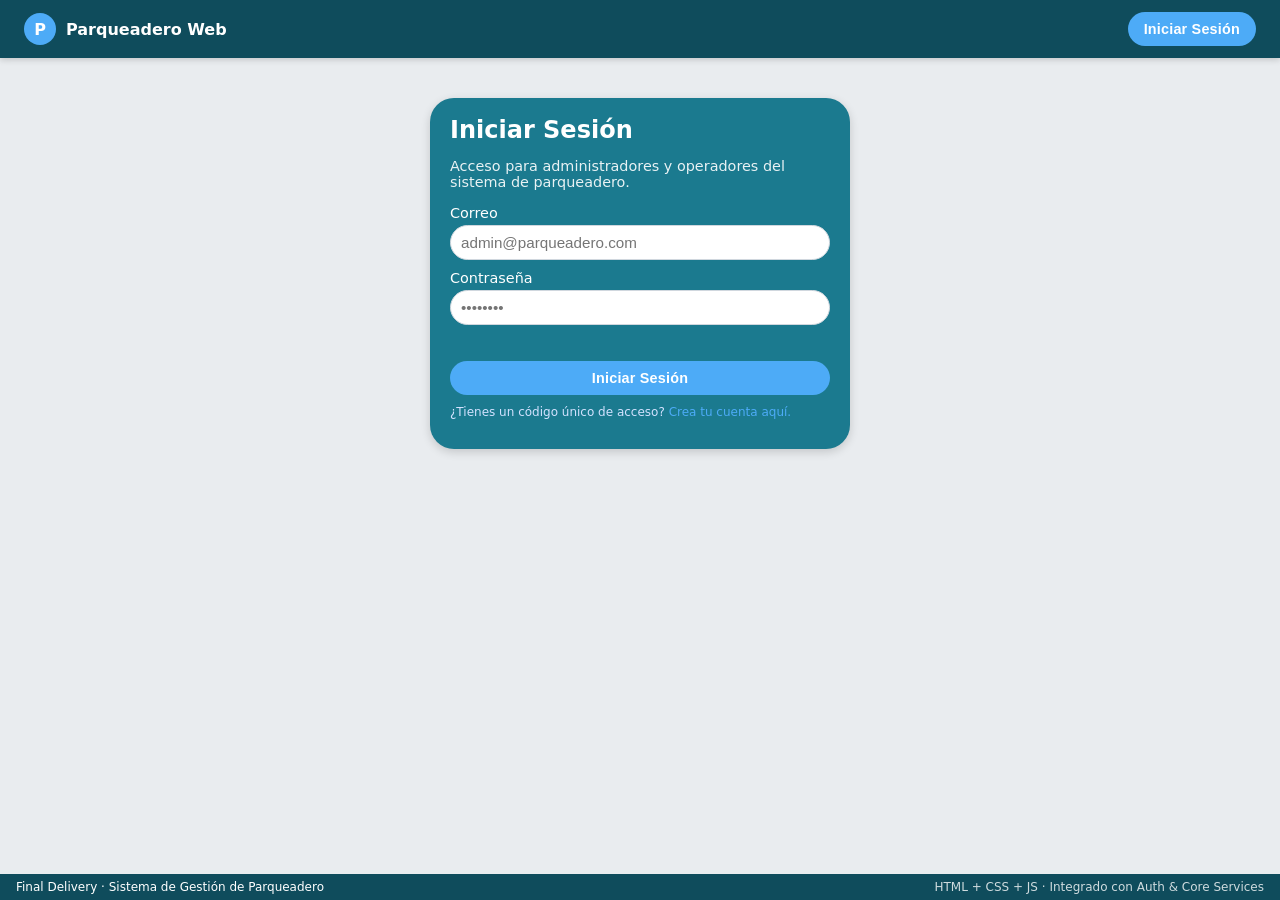
<file: Workshop-3/web/index.html>
<!DOCTYPE html>
<html lang="es">
<head>
  <meta charset="UTF-8" />
  <title>Parqueadero Web - Administración</title>
  <meta name="viewport" content="width=device-width, initial-scale=1.0" />

  <!-- Icono de la pestaña: mismo estilo que el logo de la navbar -->
  <link rel="icon" type="image/svg+xml" href="images/favicon.svg" />

  <!-- Estilos principales -->
  <link rel="stylesheet" href="css/style.css" />
</head>
<body>
  <!-- NAVBAR SUPERIOR -->
  <header class="navbar">
    <div class="navbar-left">
      <!-- Logo circular con P -->
      <div class="logo-circle">P</div>
      <div class="logo-text">Parqueadero Web</div>

      <!-- Navegación principal (se muestra solo si hay sesión) -->
      <nav id="main-nav" class="nav-links hidden">
        <a href="#" data-view="dashboard" class="nav-link active">Panel</a>
        <a href="#" data-view="vehicles" class="nav-link">Vehículos</a>
      </nav>
    </div>

    <div class="navbar-right">
      <!-- Botón para ir al login (visible sin sesión) -->
      <button id="login-nav-btn" class="btn btn-accent">Iniciar Sesión</button>
      <!-- Botón cerrar sesión (visible con sesión) -->
      <button id="logout-btn" class="btn btn-danger hidden">Cerrar Sesión</button>
    </div>
  </header>

  <!-- CONTENEDOR PRINCIPAL -->
  <main class="page-container">
    <!-- SECCIÓN LOGIN -->
    <section id="login-section" class="card login-card">
      <h1>Iniciar Sesión</h1>
      <p class="subtitle">
        Acceso para administradores y operadores del sistema de parqueadero.
      </p>

      <form id="login-form" class="form">
        <label>
          Correo
          <input
            type="email"
            id="login-email"
            class="input"
            placeholder="admin@parqueadero.com"
            required
          />
        </label>

        <label>
          Contraseña
          <input
            type="password"
            id="login-password"
            class="input"
            placeholder="••••••••"
            required
          />
        </label>

        <!-- Mensaje de error de login -->
        <div id="login-error" class="form-error"></div>

        <button type="submit" class="btn btn-primary full">
          Iniciar Sesión
        </button>
      </form>

      <!-- Link para ir al registro con código -->
      <p class="helper-text">
        ¿Tienes un código único de acceso?
        <a href="#" id="go-register" class="link-inline">Crea tu cuenta aquí.</a>
      </p>
    </section>

    <!-- SECCIÓN REGISTRO CON CÓDIGO ÚNICO -->
    <section id="register-section" class="card login-card hidden">
      <h1>Crear Cuenta</h1>
      <p class="subtitle">
        Registra una nueva cuenta con un nombre de usuario único.
      </p>

      <form id="register-form" class="form">
        <label>
          Nombre de usuario
          <input
            type="text"
            id="register-username"
            class="input"
            placeholder="Ej: operador01"
            required
          />
        </label>

        <label>
          Email
          <input
            type="email"
            id="register-email"
            class="input"
            placeholder="user@parking.com"
            required
          />
        </label>

        <label>
          Password
          <input
            type="password"
            id="register-password"
            class="input"
            placeholder="••••••••"
            required
          />
        </label>

        <!-- Mensajes de error / éxito -->
        <div id="register-error" class="form-error"></div>
        <div id="register-success" class="form-info"></div>

        <button type="submit" class="btn btn-primary full">
          Crear Cuenta
        </button>
      </form>

      <p class="helper-text">
        ¿Ya tienes una cuenta?
        <a href="#" id="go-login" class="link-inline">Inicia sesión aquí.</a>
      </p>
    </section>

    <!-- SECCIÓN DE APLICACIÓN (SOLO CON SESIÓN) -->
    <section id="app-section" class="hidden">
      <!-- VISTA: DASHBOARD -->
      <section id="dashboard-view" class="view">
        <h1 class="page-title">Panel de Administración</h1>

        <!-- KPIs principales -->
        <div class="kpi-grid">
          <div class="card kpi">
            <div class="kpi-value" id="kpi-occupied">-</div>
            <div class="kpi-label">Espacios Ocupados</div>
          </div>
          <div class="card kpi">
            <div class="kpi-value" id="kpi-free">-</div>
            <div class="kpi-label">Espacios Libres</div>
          </div>
          <div class="card kpi">
            <div class="kpi-value" id="kpi-rate">-</div>
            <div class="kpi-label">Tarifa Actual</div>
          </div>
          <div class="card kpi">
            <div class="kpi-value" id="kpi-active">-</div>
            <div class="kpi-label">Vehículos Activos</div>
          </div>
        </div>

        <!-- Ocupación + actividad reciente -->
        <div class="grid-2">
          <div class="card">
            <h2>Ocupación Promedio (24h)</h2>
            <p class="muted">
              Basado en las estadísticas obtenidas desde el core-service.
            </p>
            <div class="bar-wrapper">
              <div id="occupancy-bar" class="bar-fill" style="width: 0%"></div>
            </div>
            <div id="occupancy-label" class="bar-label">-</div>
          </div>

          <div class="card">
            <h2>Actividad Reciente</h2>
            <ul id="recent-activity" class="activity-list">
              <li class="muted">Sin datos aún.</li>
            </ul>
          </div>
        </div>
      </section>

      <!-- VISTA: GESTIÓN DE VEHÍCULOS -->
      <section id="vehicles-view" class="view hidden">
        <h1 class="page-title">Gestión de Vehículos</h1>

        <div class="grid-2-1">
          <!-- Formulario entrada/salida -->
          <div class="card">
            <h2>Registro de Entrada/Salida</h2>
            <form id="vehicle-form" class="form">
              <!-- Selector de modo -->
              <div class="toggle-group">
                <label>
                  <input type="radio" name="mode" value="entry" checked />
                  Entrada
                </label>
                <label>
                  <input type="radio" name="mode" value="exit" />
                  Salida
                </label>
              </div>

              <label>
                Placa del Vehículo
                <input
                  type="text"
                  id="vehicle-plate"
                  class="input"
                  placeholder="ABC-123"
                  maxlength="7"
                  pattern="[A-Z]{3}-[0-9]{3}"
                  required
                />
              </label>

              <!-- Mensaje de estado -->
              <div id="vehicle-message" class="form-info"></div>

              <button type="submit" class="btn btn-primary full">
                Registrar
              </button>
            </form>
          </div>

          <!-- Actividad reciente (vehículos) -->
          <div class="card">
            <h2>Actividad Reciente</h2>
            <ul id="recent-activity-vehicles" class="activity-list">
              <li class="muted">Sin datos aún.</li>
            </ul>
          </div>
        </div>

        <!-- Tabla de slots -->
        <div class="card mt-20">
          <h2>Estado del Estacionamiento</h2>
          <div class="slots-header">
            <span>Espacio</span>
            <span>Estado</span>
            <span>Placa</span>
          </div>
          <div id="slots-table" class="slots-body">
            <div class="muted">Sin datos aún.</div>
          </div>
        </div>
      </section>
    </section>
  </main>

 <!-- ✅ MODAL RECIBO SALIDA -->
<div id="receipt-modal" class="modal hidden" role="dialog" aria-modal="true" aria-labelledby="receipt-title">
  <div class="modal-backdrop"></div>
  <div class="modal-card">
    <div class="modal-brand">
      <div class="logo-circle modal-logo">P</div>
      <div>
        <div class="modal-brand-title">Parqueadero Web</div>
        <div class="modal-brand-sub">Recibo de salida</div>
      </div>
    </div>

    <h2 id="receipt-title" class="modal-title">Detalles de la salida</h2>

    <div class="modal-rows">
      <div class="modal-row">
        <span class="modal-label">Placa</span>
        <span id="r-plate" class="modal-value">-</span>
      </div>
      <div class="modal-row">
        <span class="modal-label">Espacio</span>
        <span id="r-slot" class="modal-value">-</span>
      </div>
      <div class="modal-row">
        <span class="modal-label">Hora de entrada</span>
        <span id="r-checkin" class="modal-value">-</span>
      </div>
      <div class="modal-row">
        <span class="modal-label">Hora de salida</span>
        <span id="r-checkout" class="modal-value">-</span>
      </div>
      <div class="modal-row">
        <span class="modal-label">Minutos</span>
        <span id="r-minutes" class="modal-value">-</span>
      </div>
      <div class="modal-row total">
        <span class="modal-label">Total cobrado</span>
        <span id="r-amount" class="modal-value">-</span>
      </div>
    </div>

    <button id="receipt-close-btn" class="btn btn-accent full">Cerrar</button>
  </div>
</div>

  <!-- FOOTER -->
  <footer class="footer">
    <div>Final Delivery · Sistema de Gestión de Parqueadero</div>
    <div class="footer-right">
      HTML + CSS + JS · Integrado con Auth & Core Services
    </div>
  </footer>

  <!-- Scripts principales -->
  <script src="js/api.js"></script>
  <script src="js/app.js"></script>
</body>
</html>
</file>
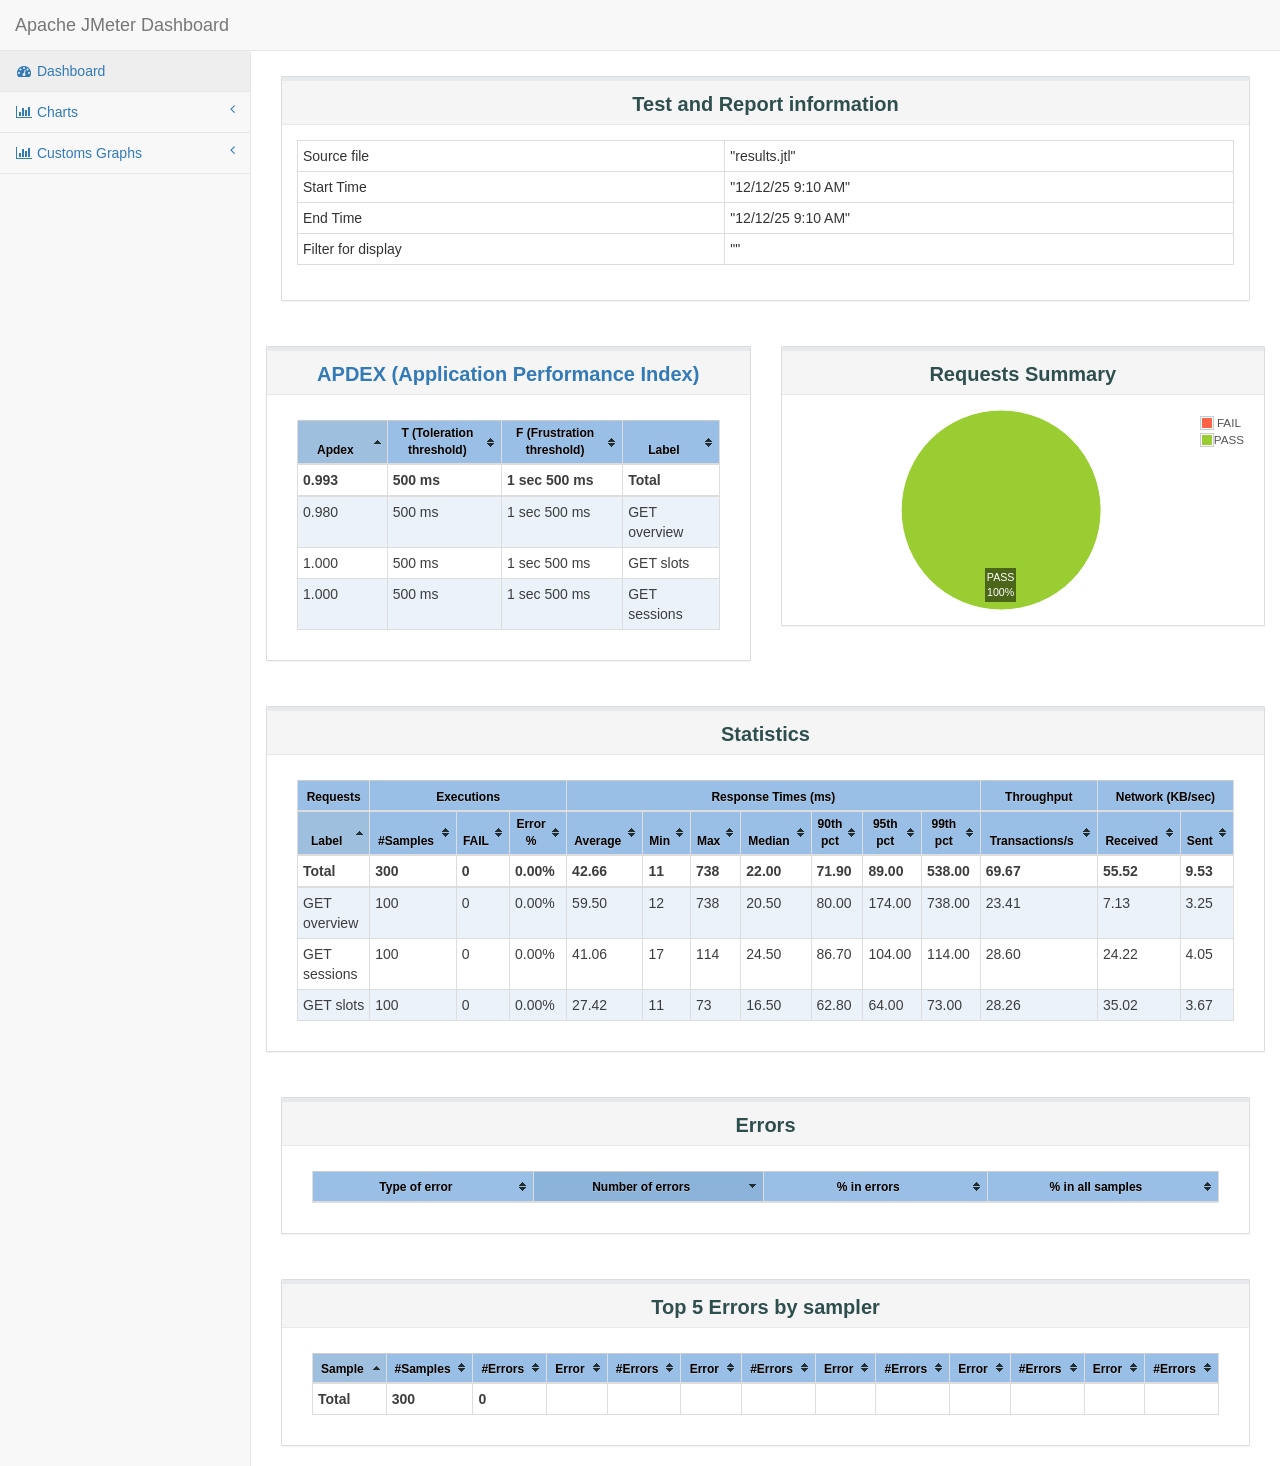
<file: Workshop-4/jmeter/results/report/index.html>
<!DOCTYPE html>
<html lang="en">

<head>

    <meta charset="utf-8">
    <meta http-equiv="X-UA-Compatible" content="IE=edge">
    <meta name="viewport" content="width=device-width, initial-scale=1">
    <meta name="description" content="">
    <meta name="author" content="">

    <title>Apache JMeter Dashboard</title>

     <!-- Bootstrap Core CSS -->
    <link href="sbadmin2-1.0.7/bower_components/bootstrap/dist/css/bootstrap.min.css" rel="stylesheet">

    <!-- MetisMenu CSS -->
    <link href="sbadmin2-1.0.7/bower_components/metisMenu/dist/metisMenu.min.css" rel="stylesheet">

    <!-- Custom CSS -->
    <link href="sbadmin2-1.0.7/dist/css/sb-admin-2.css" rel="stylesheet">

    <!-- Dashboard css -->
    <link href="content/css/dashboard.css" rel="stylesheet">

    <!-- Table sorter -->
    <link href="content/css/theme.blue.css" rel="stylesheet">

    <!-- icon -->
    <link rel="icon" type="image/png" href="content/pages/icon-apache.png" />

    <!-- Custom Fonts -->
    <link href="sbadmin2-1.0.7/bower_components/font-awesome/css/font-awesome.min.css" rel="stylesheet" type="text/css">
</head>

<body>
    <div id="wrapper">
        <nav class="navbar navbar-default navbar-static-top" role="navigation" style="margin-bottom: 0">
            <div class="navbar-header">
                <button type="button" class="navbar-toggle" data-toggle="collapse" data-target=".navbar-collapse">
                    <span class="sr-only">Toggle navigation</span>
                    <span class="icon-bar"></span>
                    <span class="icon-bar"></span>
                    <span class="icon-bar"></span>
                </button>
                <a class="navbar-brand" href="index.html">Apache JMeter Dashboard</a>
            </div>
            <div class="navbar-default sidebar" role="navigation">
                <div class="sidebar-nav navbar-collapse">
                    <ul class="nav" id="side-menu">
                        <li>
                            <a href="index.html"><i class="fa fa-dashboard fa-fw"></i> Dashboard</a>
                        </li>
                        <li>
                            <a href="#"><i class="fa fa-bar-chart-o fa-fw"></i> Charts<span class="fa arrow"></span></a>
                            <ul class="nav nav-second-level">
                                <li>
                                    <a href="content/pages/OverTime.html">Over Time</a>
                                </li>
                                <li>
                                    <a href="content/pages/Throughput.html">Throughput</a>
                                </li>
                                <li>
                                    <a href="content/pages/ResponseTimes.html">Response Times</a>
                                </li>
                            </ul>
                            <!-- /.nav-second-level -->
                        </li>
                        
                        <li>
                            <a href="#"><i class="fa fa-bar-chart-o fa-fw"></i> Customs Graphs<span class="fa arrow"></span></a>
                            <ul class="nav nav-second-level">
                                <li>
                                    <a href="content/pages/CustomsGraphs.html">Over Time</a>
                                </li>
                            </ul>
                        </li>
                    </ul>
                </div>
            </div>
        </nav>
        <div id="page-wrapper">
            <div class="row">
                <div class="col-lg-12">
                     <div class="panel panel-default" >
                        <div class="panel-heading" style="text-align:center;">
                           <p class="dashboard-title">Test and Report information</p>
                        </div>
                        <div class="panel-body">
                        <table id="generalInfos" class="table table-bordered table-condensed " >
                            <tr>
                                <td>Source file</td>
                                <td>"results.jtl"</td>
                            </tr>
                            <tr>
                                <td>Start Time</td>
                                <td>"12/12/25 9:10 AM"</td>
                            </tr>
                            <tr>
                                <td>End Time</td>
                                <td>"12/12/25 9:10 AM"</td>
                            </tr>
                                <tr>
                                    <td>Filter for display</td>
                                    <td>""</td>
                                </tr>
                        </table>
                     </div>
                </div>
            </div>
            <div class="row">
                <div class="col-lg-6">
                    <div class="panel panel-default" style="text-align:center;">
                        <div class="panel-heading">
                           <p class="dashboard-title"><a href="https://en.wikipedia.org/wiki/Apdex" target="_blank">APDEX (Application Performance Index)</a></p>
                        </div>
                        <div class="panel-body">
                            <section id="apdex" class="col-md-12 table-responsive">
                                <table id="apdexTable" class="table table-bordered table-condensed tablesorter ">
                                </table>
                            </section>
                        </div>
                    </div>
                </div>
                <div class="col-lg-6" >
                    <div class="panel panel-default" style="text-align:center;">
                        <div class="panel-heading">
                           <p class="dashboard-title">Requests Summary</p>
                        </div>
                           <div class="panel-body">
                            <div class="flot-chart" style="height:200px;">
                                <div class="flot-chart-content" id="flot-requests-summary" style="height:200px;"/>
                            </div>
                        </div>
                    </div>
                </div>
            </div>
            <div class="col-lg-12">
                <div class="panel panel-default" style="text-align:center;">
                       <div class="panel-heading" >
                           <p class="dashboard-title">Statistics</p>
                       </div>
                <div class="panel-body ">
                    <section class="col-md-12 table-responsive">
                        <table id="statisticsTable" class="table table-bordered table-condensed tablesorter " >
                        </table>
                    </section>
                </div>
            </div>
            <div class="col-lg-12">
                <div class="panel panel-default" style="text-align:center;">
                    <div class="panel-heading">
                        <p class="dashboard-title">Errors</p>
                    </div>
                    <div class="panel-body">
                        <section class="col-md-12 table-responsive">
                            <table id="errorsTable" class="table table-bordered table-condensed tablesorter ">
                            </table>
                        </section>
                    </div>
                </div>
            </div>
            <div class="col-lg-12">
                <div class="panel panel-default" style="text-align:center;">
                    <div class="panel-heading">
                        <p class="dashboard-title">Top 5 Errors by sampler</p>
                    </div>
                    <div class="panel-body">
                        <section class="col-md-12 table-responsive">
                            <table id="top5ErrorsBySamplerTable" class="table table-bordered table-condensed tablesorter ">
                            </table>
                        </section>
                    </div>
                </div>
            </div>
        </div>
    </div>

    <!-- jQuery -->
    <script src="sbadmin2-1.0.7/bower_components/jquery/dist/jquery.min.js"></script>

    <!-- Bootstrap Core JavaScript -->
    <script src="sbadmin2-1.0.7/bower_components/bootstrap/dist/js/bootstrap.min.js"></script>
    <script src="sbadmin2-1.0.7/bower_components/flot/excanvas.min.js"></script>
    <script src="sbadmin2-1.0.7/bower_components/flot/jquery.flot.js"></script>
    <script src="sbadmin2-1.0.7/bower_components/flot/jquery.flot.pie.js"></script>
    <script src="sbadmin2-1.0.7/bower_components/flot/jquery.flot.resize.js"></script>
    <script src="sbadmin2-1.0.7/bower_components/flot/jquery.flot.time.js"></script>
    <script src="sbadmin2-1.0.7/bower_components/flot.tooltip/js/jquery.flot.tooltip.min.js"></script>
    <script src="sbadmin2-1.0.7/bower_components/flot-axislabels/jquery.flot.axislabels.js"></script>
    <!-- Metis Menu Plugin JavaScript -->
    <script src="sbadmin2-1.0.7/bower_components/metisMenu/dist/metisMenu.min.js"></script>

    <script src="content/js/dashboard-commons.js"></script>
    <script src="content/js/dashboard.js"></script>

    <!-- Custom Theme JavaScript -->
    <script src="sbadmin2-1.0.7/dist/js/sb-admin-2.js"></script>
    <script type="text/javascript" src="content/js/jquery.tablesorter.min.js"></script>

</body>

</html>
</file>
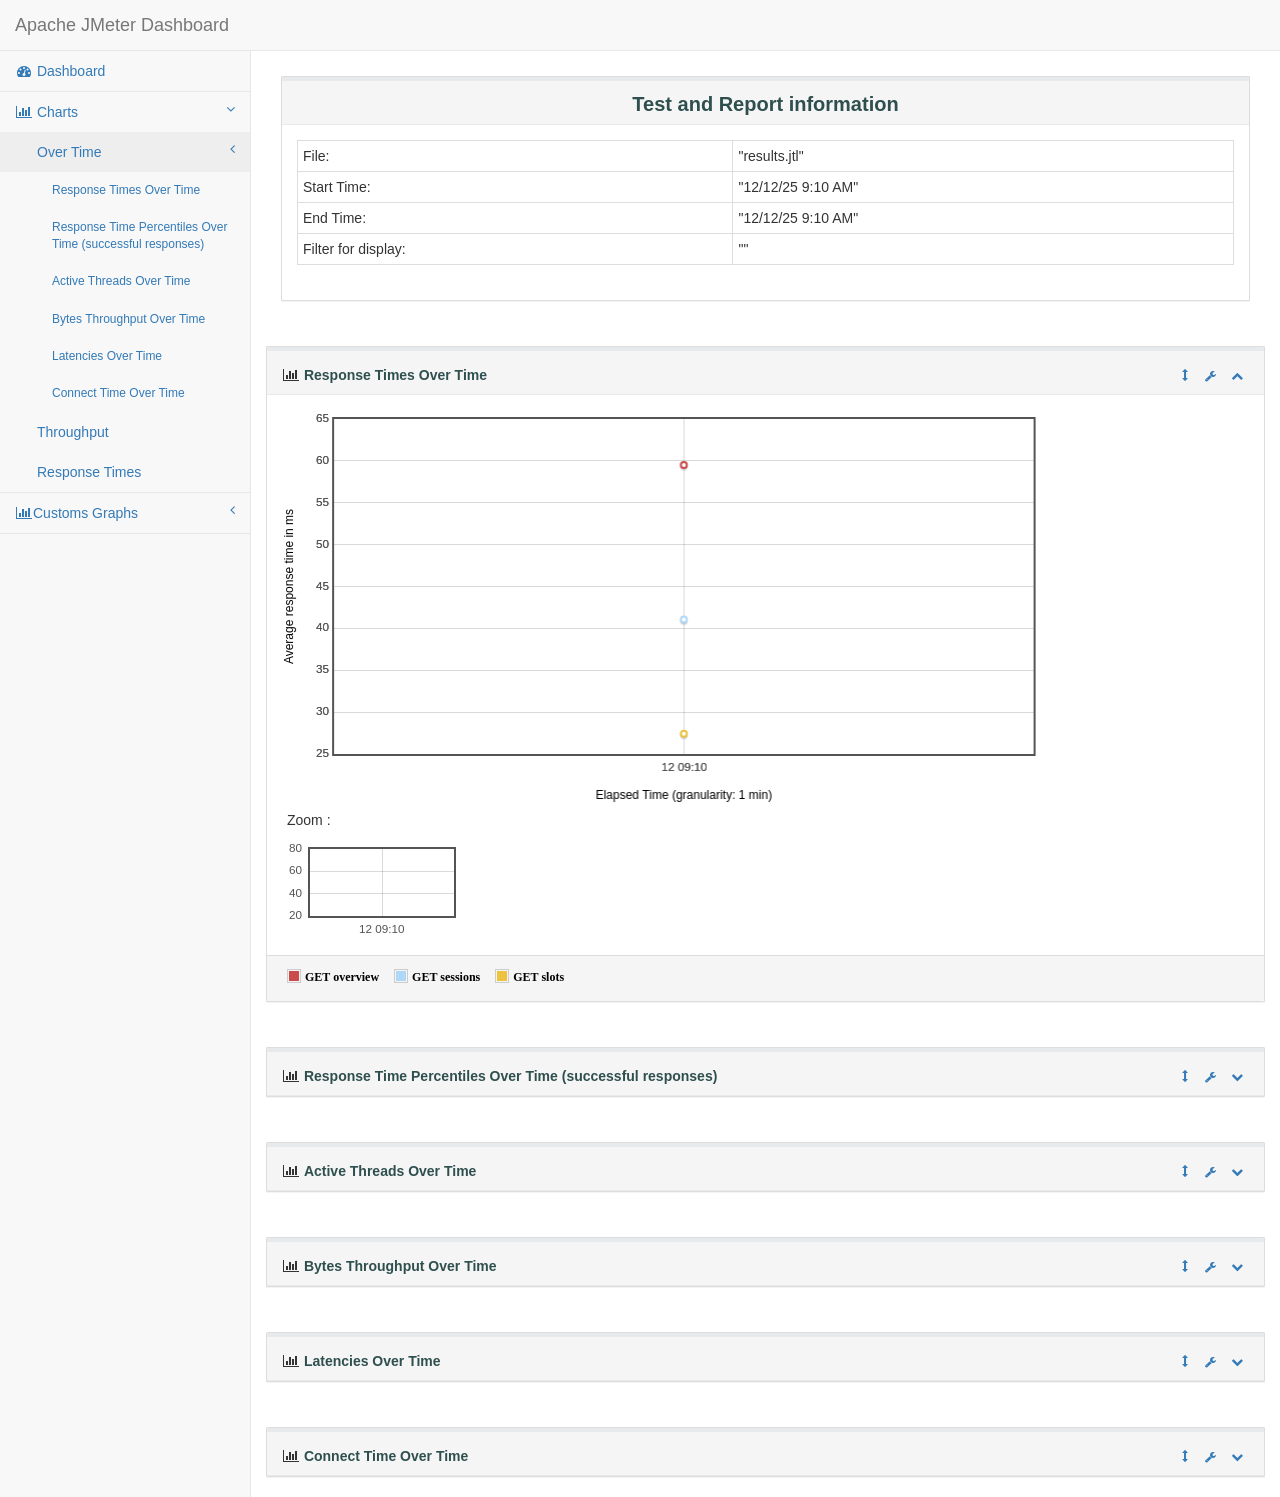
<file: Workshop-4/jmeter/results/report/content/pages/OverTime.html>
<!DOCTYPE html>
<html lang="en">

<head>

    <meta charset="utf-8">
    <meta http-equiv="X-UA-Compatible" content="IE=edge">
    <meta name="viewport" content="width=device-width, initial-scale=1">
    <meta name="description" content="">
    <meta name="author" content="">

    <title>Apache JMeter Dashboard</title>

    <!-- Bootstrap Core CSS -->
    <link href="../../sbadmin2-1.0.7/bower_components/bootstrap/dist/css/bootstrap.min.css" rel="stylesheet">

    <!-- icone onglet -->
    <link rel="icon" type="image/png" href="icon-apache.png" />

    <!-- MetisMenu CSS -->
    <link href="../../sbadmin2-1.0.7/bower_components/metisMenu/dist/metisMenu.min.css" rel="stylesheet">

    <!-- Legends CSS -->
    <link href="../css/legends.css" rel="stylesheet">


    <!-- Custom CSS -->
    <link href="../../sbadmin2-1.0.7/dist/css/sb-admin-2.css" rel="stylesheet">

    <!-- Custom Fonts -->
    <link href="../../sbadmin2-1.0.7/bower_components/font-awesome/css/font-awesome.min.css" rel="stylesheet" type="text/css">

   <!-- JQuery UI style -->
    <link href="../css/jquery-ui.min.css" rel="stylesheet">
    <link href="../css/jquery-ui.structure.min.css" rel="stylesheet">
    <link href="../css/jquery-ui.theme.min.css" rel="stylesheet">
</head>

<body>

    <div id="wrapper">

        <!-- Navigation -->
        <nav class="navbar navbar-default navbar-static-top" role="navigation" style="margin-bottom: 0">
            <div class="navbar-header">
                <button type="button" class="navbar-toggle" data-toggle="collapse" data-target=".navbar-collapse">
                    <span class="sr-only">Toggle navigation</span>
                    <span class="icon-bar"></span>
                    <span class="icon-bar"></span>
                    <span class="icon-bar"></span>
                </button>
                <a class="navbar-brand" href="../../index.html">Apache JMeter Dashboard</a>
            </div>
            <!-- /.navbar-header -->


            <div class="navbar-default sidebar" role="navigation">
                <div class="sidebar-nav navbar-collapse">
                    <ul class="nav" id="side-menu">

                        <li>
                            <a href="../../index.html"><i class="fa fa-dashboard fa-fw"></i> Dashboard</a>
                        </li>
                        <li>
                            <a href="#"><i class="fa fa-bar-chart-o fa-fw"></i> Charts<span class="fa arrow"></span></a>
                            <ul class="nav nav-second-level">
                                <li>
                                    <a href="OverTime.html">Over Time<span class="fa arrow"></span></a>
                                    <ul class="nav nav-third-level in" id="submenu">
                                        <li>
                                            <a href="OverTime.html#responseTimesOverTime" onclick="$('#bodyResponseTimeOverTime').collapse('show');">
                                                Response Times Over Time
                                            </a>
                                        </li>
                                        <li>
                                            <a href="OverTime.html#responseTimePercentilesOverTime" onclick="$('#bodyResponseTimePercentilesOverTime').collapse('show');">
                                                Response Time Percentiles Over Time (successful responses)
                                            </a>
                                        </li>
                                        <li>
                                            <a href="OverTime.html#activeThreadsOverTime" onclick="$('#bodyActiveThreadsOverTime').collapse('show');">
                                                Active Threads Over Time
                                            </a>
                                        </li>
                                        <li>
                                            <a href="OverTime.html#bytesThroughputOverTime" onclick="$('#bodyBytesThroughputOverTime').collapse('show');">
                                                Bytes Throughput Over Time
                                            </a>
                                        </li>
                                        <li>
                                            <a href="OverTime.html#latenciesOverTime" onclick="$('#bodyLatenciesOverTime').collapse('show');">
                                                Latencies Over Time
                                            </a>
                                        </li>
                                        <li>
                                            <a href="OverTime.html#connectTimeOverTime" onclick="$('#bodyConnectTimeOverTime').collapse('show');">
                                                Connect Time Over Time
                                            </a>
                                        </li>
                                    </ul>
                                </li>
                                <li>
                                    <a href="Throughput.html">Throughput</a>
                                </li>
                                <li>
                                    <a href="ResponseTimes.html">Response Times</a>
                                </li>
                            </ul>
                            <!-- /.nav-second-level -->
                        </li>

                        <li>
                            <a href="#"><i class="fa fa-bar-chart-o fa-fw"></i>Customs Graphs<span class="fa arrow"></span></a>
                            <ul class="nav nav-second-level">
                                <li>
                                    <a href="CustomsGraphs.html">Over Time</a>
                                </li>
                            </ul>
                        </li>

                    </ul>
                </div>
                <!-- /.sidebar-collapse -->
            </div>
            <!-- /.navbar-static-side -->
        </nav>
        <!--modal-->
        <div class="modal fade" id="myModal" tabindex="-1" role="dialog" aria-labelledby="myModalLabel" aria-hidden="true">
          <div class="modal-dialog" style="width:90%;height: 5%;">
            <div class="modal-content">
              <div class="modal-header">
                <button type="button" class="close" data-dismiss="modal" aria-label="Close"><span aria-hidden="true">&times;</span></button>
                <h4 class="modal-title" id="myModalLabel">Zoom</h4>
              </div>
              <div class="modal-body">
                <div class="flot-chart">
                    <div class="flot-chart-content" id="flot-modal-content"></div>
                </div>
              </div>
              <div class="modal-footer" id="modalFooter">
                <p id="legendModal" hidden></p>
                <ul id="choicesModal" class="legend"></ul>
              </div>
            </div>
          </div>
        </div>

        <div id="page-wrapper">
            <div class="row">
                <div class="col-lg-12">
                     <div class="panel panel-default" >
                        <div class="panel-heading" style="text-align:center;">
                           <p class="dashboard-title">Test and Report information</p>
                        </div>
                        <div class="panel-body">
                        <table id="generalInfos" class="table table-bordered table-condensed " >
                            <tr>
                                <td>File:</td>
                                <td>"results.jtl"</td>
                            </tr>
                            <tr>
                                <td>Start Time:</td>
                                <td>"12/12/25 9:10 AM"</td>
                            </tr>
                            <tr>
                                <td>End Time:</td>
                                <td>"12/12/25 9:10 AM"</td>
                            </tr>
                                <tr>
                                    <td>Filter for display:</td>
                                    <td>""</td>
                                </tr>
                        </table>
                     </div>
                </div>
            </div>
            <!-- /.row -->
            <div class="row" id="graphContainer">

            <!-- /.col-lg-6 -->
            <div class="col-lg-12 portlet" id="responseTimesOverTime">
                    <div class="panel panel-default">
                        <div class="panel-heading portlet-header">
                             <i  class="fa fa-bar-chart-o fa-fw" ></i> 
                            <span type="button" class="span-title dropdown-toggle click-title" data-toggle="collapse" href="#bodyResponseTimeOverTime" aria-expanded="true" aria-controls="bodyResponseTimeOverTime">Response Times Over Time</span>
                             <div class="pull-right">
                                <div class="btn-group">
                                    <a class="btn btn-link btn-xs">
                                        <i class="glyphicon glyphicon-resize-vertical"></i>
                                    </a>
                                    <button type="button" class="btn btn-link btn-xs dropdown-toggle" data-toggle="dropdown">
                                        <i class="fa fa-wrench"></i>
                                    </button>
                                    <ul class="dropdown-menu dropdown-user">
                                        <li><a href="#bodyResponseTimeOverTime" onClick="checkAll('choicesResponseTimesOverTime');">Display all samples</a>
                                        </li>
                                        <li><a href="#bodyResponseTimeOverTime" onClick="uncheckAll('choicesResponseTimesOverTime');">Hide all samples</a>
                                        </li>
                                        <li><a href="#bodyResponseTimeOverTime" onclick="exportToPNG('flotResponseTimesOverTime', this);">Save as PNG</a></li>
                                    </ul>
                                    <button type="button" class="btn btn-link btn-xs dropdown-toggle" data-toggle="collapse" href="#bodyResponseTimeOverTime" aria-expanded="true" aria-controls="bodyResponseTimeOverTime">
                                        <i class="fa fa-chevron-up"></i>
                                    </button>
                                </div>
                            </div>
                        </div>
                        <!-- /.panel-heading -->
                        <div class="collapse in portlet-content" id="bodyResponseTimeOverTime">
                            <div class="panel-body" id="collapseResponseTimesOverTime">
                                <div class="flot-chart">
                                    <div class="flot-chart-content" id="flotResponseTimesOverTime" style="float: left; width:80%;"></div>
                                    <div style="float:left;margin-left:5px">
                                        <p>Zoom :</p>
                                        <div id="overviewResponseTimesOverTime" style="width:190px;height:100px;"></div>
                                    </div>
                                </div>
                            </div>
                            <div class="panel-footer" id="footerResponseTimesOverTime">
                                <p id="legendResponseTimesOverTime" hidden></p>
                                <ul id="choicesResponseTimesOverTime" class="legend"></ul>
                            </div>
                        </div>
                        <!-- /.panel-body -->
                    </div>
                    <!-- /.panel -->
                </div>
                <!-- /.col-lg-12 -->
                
                <!-- /.col-lg-12 -->
                <div class="col-lg-12 portlet" id="responseTimePercentilesOverTime">
                    <div class="panel panel-default">
                        <div class="panel-heading portlet-header">
                            <i class="fa fa-bar-chart-o fa-fw"></i>
                            <span type="button" class="dropdown-toggle click-title span-title" data-toggle="collapse" href="#bodyResponseTimePercentilesOverTime" aria-expanded="true" aria-controls="bodyResponseTimePercentilesOverTime">Response Time Percentiles Over Time (successful responses)</span>
                            <div class="pull-right">
                                <div class="btn-group">
                                    <a class="btn btn-link btn-xs">
                                        <i class="glyphicon glyphicon-resize-vertical"></i>
                                    </a>
                                    <button type="button" class="btn btn-link btn-xs dropdown-toggle" data-toggle="dropdown">
                                        <i class="fa fa-wrench"></i>
                                    </button>
                                    <ul class="dropdown-menu dropdown-user">
                                        <li><a href="#responseTimePercentilesOverTime" onClick="checkAll('choicesResponseTimePercentilesOverTime');">Display all samples</a>
                                        </li>
                                        <li><a href="#responseTimePercentilesOverTime" onClick="uncheckAll('choicesResponseTimePercentilesOverTime');">Hide all samples</a>
                                        </li>
                                        <li><a href="#responseTimePercentilesOverTime" onclick="exportToPNG('flotResponseTimePercentilesOverTime', this);">Save as PNG</a></li>
                                    </ul>
                                    <button type="button" class="btn btn-link btn-xs dropdown-toggle" data-toggle="collapse" href="#bodyResponseTimePercentilesOverTime" aria-expanded="true" aria-controls="bodyResponseTimePercentilesOverTime">
                                        <i class="fa fa-chevron-down"></i>
                                    </button>
                                </div>
                            </div>
                        </div>
                        <!-- /.panel-heading -->
                        <div class="collapse out portlet-content" id="bodyResponseTimePercentilesOverTime">
                            <div class="panel-body" id="collapseConnectTime">
                                <div class="flot-chart">
                                    <div class="flot-chart-content" id="flotResponseTimePercentilesOverTime" style="float: left; width:80%;"></div>
                                    <div style="float:left;margin-left:5px">
                                        <p>Zoom :</p>
                                        <div id="overviewResponseTimePercentilesOverTime" style="width:190px;height:100px;"></div>
                                    </div>
                                </div>
                            </div>
                            <div class="panel-footer" id="footerResponseTimePercentilesOverTime">
                                    <p id="legendResponseTimePercentilesOverTime" hidden></p>
                                    <ul id="choicesResponseTimePercentilesOverTime" class="legend"></ul>
                            </div>
                        </div>
                        <!-- /.panel-body -->

                    </div>
                    <!-- /.panel -->
                </div>
                <!-- /.col-lg-12 -->
                
                <div class="col-lg-12 portlet" id="activeThreadsOverTime">
                    <div class="panel panel-default" >
                        <div class="panel-heading portlet-header">
                           <i class="fa fa-bar-chart-o fa-fw"> </i>  <span type="button" class="span-title dropdown-toggle click-title" data-toggle="collapse" href="#bodyActiveThreadsOverTime" aria-expanded="true" aria-controls="bodyActiveThreadsOverTime">Active Threads Over Time</span>
                           <div class="pull-right">
                                <div class="btn-group">
                                    <a class="drag btn btn-link btn-xs">
                                        <i class="glyphicon glyphicon-resize-vertical"></i>
                                    </a>
                                    <button type="button" class="btn btn-link btn-xs dropdown-toggle" data-toggle="dropdown">
                                        <i class="fa fa-wrench"></i>
                                    </button>
                                    <ul class="dropdown-menu dropdown-user">
                                        <li><a href="#activeThreadsOverTime" onClick="checkAll('choicesActiveThreadsOverTime');">Display all samples</a>
                                        </li>
                                        <li><a href="#activeThreadsOverTime" onClick="uncheckAll('choicesActiveThreadsOverTime');">Hide all samples</a>
                                        </li>
                                        <li><a href="#activeThreadsOverTime" onclick="exportToPNG('flotActiveThreadsOverTime', this);">Save as PNG</a></li>
                                    </ul>
                                    <button type="button" class="btn btn-link btn-xs dropdown-toggle" data-toggle="collapse" href="#bodyActiveThreadsOverTime" aria-expanded="true" aria-controls="bodyActiveThreadsOverTime">
                                        <i class="fa fa-chevron-down"></i>
                                    </button>
                                </div>
                            </div>
                        </div>
                        <!-- /.panel-heading -->
                        <div class="collapse out portlet-content" id="bodyActiveThreadsOverTime">
                            <div class="panel-body" id="collapseActiveThreadsOverTime">
                                <div class="flot-chart">
                                    <div class="flot-chart-content" id="flotActiveThreadsOverTime" style="float: left; width:80%;"></div>
                                    <div style="float:left;margin-left:5px">
                                        <p>Zoom :</p>
                                        <div id="overviewActiveThreadsOverTime" style="width:190px;height:100px;"></div>
                                    </div>
                                </div>
                            </div>
                            <div class="panel-footer" id="footerActiveThreadsOverTime">
                                    <p id="legendActiveThreadsOverTime" hidden></p>
                                    <ul id="choicesActiveThreadsOverTime" class="legend">

                                    </ul>
                                </div>
                        </div>
                        <!-- /.panel-body -->
                    </div>
                    <!-- /.panel -->
                </div>
                

                <div class="col-lg-12 portlet" id="bytesThroughputOverTime">
                    <div class="panel panel-default">
                        <div class="panel-heading portlet-header">
                             <i class="fa fa-bar-chart-o fa-fw" ></i> <span type="button" class="dropdown-toggle click-title span-title" data-toggle="collapse" href="#bodyBytesThroughputOverTime" aria-expanded="true" aria-controls="bodyBytesThroughputOverTime">Bytes Throughput Over Time</span>
                           <div class="pull-right">
                                <div class="btn-group">
                                    <a class="btn btn-link btn-xs">
                                        <i class="glyphicon glyphicon-resize-vertical"></i>
                                    </a>
                                    <button type="button" class="btn btn-link btn-xs dropdown-toggle" data-toggle="dropdown">
                                        <i class="fa fa-wrench"></i>
                                    </button>
                                    <ul class="dropdown-menu dropdown-user">
                                        <li><a href="#bytesThroughputOverTime" onClick="checkAll('choicesBytesThroughputOverTime');">Display all samples</a>
                                        </li>
                                        <li><a href="#bytesThroughputOverTime" onClick="uncheckAll('choicesBytesThroughputOverTime');">Hide all samples</a>
                                        </li>
                                        <li><a href="#bytesThroughputOverTime" onclick="exportToPNG('flotBytesThroughputOverTime', this);">Save as PNG</a></li>
                                    </ul>
                                    <button type="button" class="btn btn-link btn-xs dropdown-toggle" data-toggle="collapse" href="#bodyBytesThroughputOverTime" aria-expanded="true" aria-controls="bodyBytesThroughputOverTime">
                                        <i class="fa fa-chevron-down"></i>
                                    </button>
                                </div>
                            </div>
                        </div>
                        <!-- /.panel-heading -->
                        <div class="collapse out portlet-content" id="bodyBytesThroughputOverTime">
                            <div class="panel-body " id="collapseBytes">
                                <div class="flot-chart">
                                    <div class="flot-chart-content" id="flotBytesThroughputOverTime" style="float: left; width:80%;"></div>
                                    <div style="float:left;margin-left:5px">
                                        <p>Zoom :</p>
                                        <div id="overviewBytesThroughputOverTime" style="width:190px;height:100px;"></div>
                                    </div>
                                </div>
                            </div>
                            <!-- /.panel-body -->
                            <div class="panel-footer" id="footerBytesThroughputOverTime">
                                <p id="legendBytesThroughputOverTime" hidden></p>
                                <ul id="choicesBytesThroughputOverTime" class="legend"></ul>
                            </div>
                        </div>
                    </div>
                    <!-- /.panel -->
                </div>

                <!-- /.col-lg-6 -->
                <div class="col-lg-12 portlet" id="latenciesOverTime">
                    <div class="panel panel-default">
                        <div class="panel-heading portlet-header">
                            <i class="fa fa-bar-chart-o fa-fw"></i>
                            <span type="button" class="dropdown-toggle click-title span-title" data-toggle="collapse" href="#bodyLatenciesOverTime" aria-expanded="true" aria-controls="bodyLatenciesOverTime">Latencies Over Time</span>
                            <div class="pull-right">
                                <div class="btn-group">
                                    <a class="btn btn-link btn-xs">
                                        <i class="glyphicon glyphicon-resize-vertical"></i>
                                    </a>
                                    <button type="button" class="btn btn-link btn-xs dropdown-toggle" data-toggle="dropdown">
                                        <i class="fa fa-wrench"></i>
                                    </button>
                                    <ul class="dropdown-menu dropdown-user">
                                        <li><a href="#latenciesOverTime" onClick="checkAll('choicesLatenciesOverTime');">Display all samples</a>
                                        </li>
                                        <li><a href="#latenciesOverTime" onClick="uncheckAll('choicesLatenciesOverTime');">Hide all samples</a>
                                        </li>
                                        <li><a href="#latenciesOverTime" onclick="exportToPNG('flotLatenciesOverTime', this);">Save as PNG</a></li>
                                    </ul>
                                    <button type="button" class="btn btn-link btn-xs dropdown-toggle" data-toggle="collapse" href="#bodyLatenciesOverTime" aria-expanded="true" aria-controls="bodyLatenciesOverTime">
                                        <i class="fa fa-chevron-down"></i>
                                    </button>
                                </div>
                            </div>
                        </div>
                        <!-- /.panel-heading -->
                        <div class="collapse out portlet-content" id="bodyLatenciesOverTime">
                            <div class="panel-body" id="collapseLatencies">
                                <div class="flot-chart">
                                    <div class="flot-chart-content" id="flotLatenciesOverTime" style="float: left; width:80%;"></div>
                                    <div style="float:left;margin-left:5px">
                                        <p>Zoom :</p>
                                        <div id="overviewLatenciesOverTime" style="width:190px;height:100px;"></div>
                                    </div>
                                </div>
                            </div>
                            <div class="panel-footer" id="footerLatenciesOverTime">
                                    <p id="legendLatenciesOverTime" hidden></p>
                                    <ul id="choicesLatenciesOverTime" class="legend"></ul>
                            </div>
                        </div>
                        <!-- /.panel-body -->

                    </div>
                    <!-- /.panel -->
                </div>

                <!-- /.col-lg-6 -->
                <div class="col-lg-12 portlet" id="connectTimeOverTime">
                    <div class="panel panel-default">
                        <div class="panel-heading portlet-header">
                            <i class="fa fa-bar-chart-o fa-fw"></i>
                            <span type="button" class="dropdown-toggle click-title span-title" data-toggle="collapse" href="#bodyConnectTimeOverTime" aria-expanded="true" aria-controls="bodyConnectTimeOverTime">Connect Time Over Time</span>
                            <div class="pull-right">
                                <div class="btn-group">
                                    <a class="btn btn-link btn-xs">
                                        <i class="glyphicon glyphicon-resize-vertical"></i>
                                    </a>
                                    <button type="button" class="btn btn-link btn-xs dropdown-toggle" data-toggle="dropdown">
                                        <i class="fa fa-wrench"></i>
                                    </button>
                                    <ul class="dropdown-menu dropdown-user">
                                        <li><a href="#connectTimeOverTime" onClick="checkAll('choicesConnectTimeOverTime');">Display all samples</a>
                                        </li>
                                        <li><a href="#connectTimeOverTime" onClick="uncheckAll('choicesConnectTimeOverTime');">Hide all samples</a>
                                        </li>
                                        <li><a href="#connectTimeOverTime" onclick="exportToPNG('flotConnectTimeOverTime', this);">Save as PNG</a></li>
                                    </ul>
                                    <button type="button" class="btn btn-link btn-xs dropdown-toggle" data-toggle="collapse" href="#bodyConnectTimeOverTime" aria-expanded="true" aria-controls="bodyConnectTimeOverTime">
                                        <i class="fa fa-chevron-down"></i>
                                    </button>
                                </div>
                            </div>
                        </div>
                        <!-- /.panel-heading -->
                        <div class="collapse out portlet-content" id="bodyConnectTimeOverTime">
                            <div class="panel-body" id="collapseConnectTime">
                                <div class="flot-chart">
                                    <div class="flot-chart-content" id="flotConnectTimeOverTime" style="float: left; width:80%;"></div>
                                    <div style="float:left;margin-left:5px">
                                        <p>Zoom :</p>
                                        <div id="overviewConnectTimeOverTime" style="width:190px;height:100px;"></div>
                                    </div>
                                </div>
                            </div>
                            <div class="panel-footer" id="footerConnectTimeOverTime">
                                    <p id="legendConnectTimeOverTime" hidden></p>
                                    <ul id="choicesConnectTimeOverTime" class="legend"></ul>
                            </div>
                        </div>
                        <!-- /.panel-body -->

                    </div>
                    <!-- /.panel -->
                </div>
                <!-- /.col-lg-6 -->
            </div>
            <!-- /.row -->
        </div>
        <!-- /#page-wrapper -->

    </div>
    <!-- /#wrapper -->

    <!-- jQuery -->
    <script src="../../sbadmin2-1.0.7/bower_components/jquery/dist/jquery.min.js"></script>

    <!-- Bootstrap Core JavaScript -->
    <script src="../../sbadmin2-1.0.7/bower_components/bootstrap/dist/js/bootstrap.min.js"></script>

    <!-- Metis Menu Plugin JavaScript -->
    <script src="../../sbadmin2-1.0.7/bower_components/metisMenu/dist/metisMenu.min.js"></script>

    <!-- Flot Charts JavaScript -->
    <script src="../../sbadmin2-1.0.7/bower_components/flot/excanvas.min.js"></script>
    <script src="../../sbadmin2-1.0.7/bower_components/flot/jquery.flot.js"></script>
    <script src="../../sbadmin2-1.0.7/bower_components/flot/jquery.flot.pie.js"></script>
    <script src="../../sbadmin2-1.0.7/bower_components/flot/jquery.flot.resize.js"></script>
    <script src="../../sbadmin2-1.0.7/bower_components/flot/jquery.flot.canvas.js"></script>
    <script src="../../sbadmin2-1.0.7/bower_components/flot/jquery.flot.time.js"></script>
    <script src="../../sbadmin2-1.0.7/bower_components/flot/jquery.flot.selection.js"></script>
    <script src="../../sbadmin2-1.0.7/bower_components/flot.tooltip/js/jquery.flot.tooltip.min.js"></script>
    <script src="../../sbadmin2-1.0.7/bower_components/flot-axislabels/jquery.flot.axislabels.js"></script>
    <script src="../js/jquery.flot.stack.js"></script>
    <script src="../js/hashtable.js"></script>
    <script src="../js/jquery.numberformatter-1.2.3.min.js"></script>
    <script src="../js/curvedLines.js"></script>
    <script src="../js/dashboard-commons.js"></script>
    <script src="../js/graph.js"></script>
    <script src="../js/jquery-ui.min.js"></script>
    <script src="../js/jquery.cookie.js"></script>
    <!-- Custom Theme JavaScript -->
    <script src="../../sbadmin2-1.0.7/dist/js/sb-admin-2.js"></script>

</body>

</html>
</file>
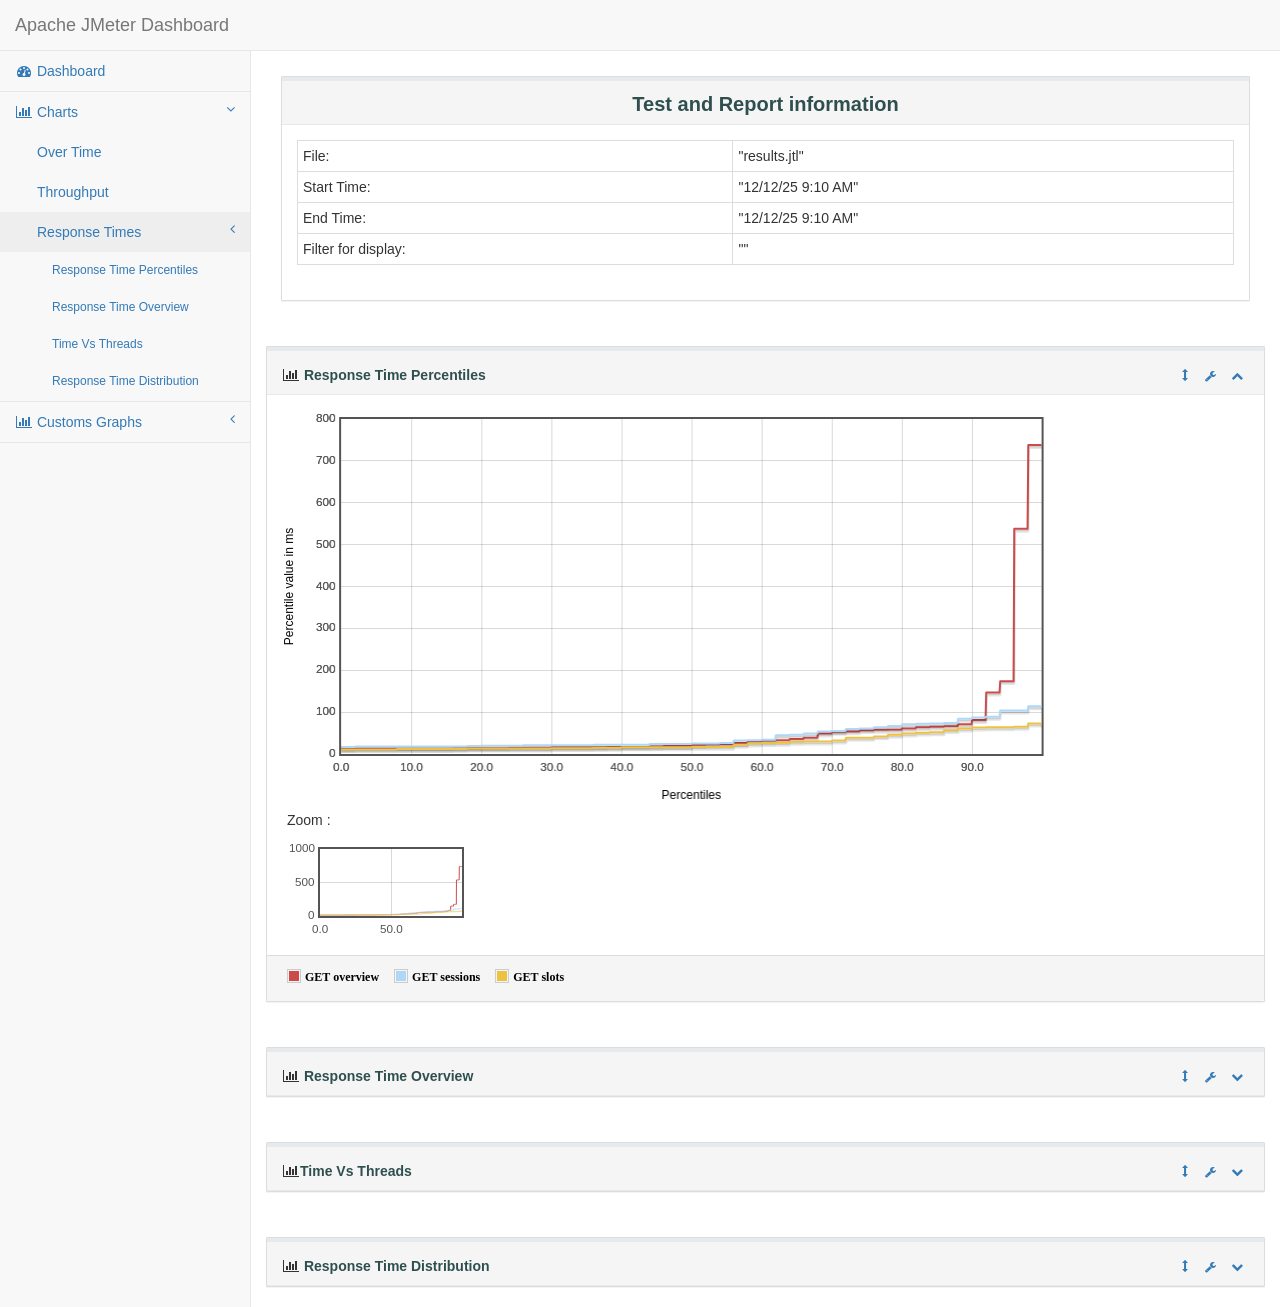
<file: Workshop-4/jmeter/results/report/content/pages/ResponseTimes.html>
<!DOCTYPE html>
<html lang="en">

<head>

    <meta charset="utf-8">
    <meta http-equiv="X-UA-Compatible" content="IE=edge">
    <meta name="viewport" content="width=device-width, initial-scale=1">
    <meta name="description" content="">
    <meta name="author" content="">

    <title>Apache JMeter Dashboard</title>

    <!-- Bootstrap Core CSS -->
    <link href="../../sbadmin2-1.0.7/bower_components/bootstrap/dist/css/bootstrap.min.css" rel="stylesheet">

    <!-- icone onglet -->
    <link rel="icon" type="image/png" href="icon-apache.png" />

    <!-- MetisMenu CSS -->
    <link href="../../sbadmin2-1.0.7/bower_components/metisMenu/dist/metisMenu.min.css" rel="stylesheet">

    <!-- Legends CSS -->
    <link href="../css/legends.css" rel="stylesheet">


    <!-- Custom CSS -->
    <link href="../../sbadmin2-1.0.7/dist/css/sb-admin-2.css" rel="stylesheet">

    <!-- Custom Fonts -->
    <link href="../../sbadmin2-1.0.7/bower_components/font-awesome/css/font-awesome.min.css" rel="stylesheet" type="text/css">

   <!-- JQuery UI style -->
    <link href="../css/jquery-ui.min.css" rel="stylesheet">
    <link href="../css/jquery-ui.structure.min.css" rel="stylesheet">
    <link href="../css/jquery-ui.theme.min.css" rel="stylesheet">
</head>

<body>

    <div id="wrapper">

        <!-- Navigation -->
        <nav class="navbar navbar-default navbar-static-top" role="navigation" style="margin-bottom: 0">
            <div class="navbar-header">
                <button type="button" class="navbar-toggle" data-toggle="collapse" data-target=".navbar-collapse">
                    <span class="sr-only">Toggle navigation</span>
                    <span class="icon-bar"></span>
                    <span class="icon-bar"></span>
                    <span class="icon-bar"></span>
                </button>
                <a class="navbar-brand" href="../../index.html">Apache JMeter Dashboard</a>
            </div>
            <!-- /.navbar-header -->


            <div class="navbar-default sidebar" role="navigation">
                <div class="sidebar-nav navbar-collapse">
                    <ul class="nav" id="side-menu">

                        <li>
                            <a href="../../index.html"><i class="fa fa-dashboard fa-fw"></i> Dashboard</a>
                        </li>
                        <li>
                            <a href="#"><i class="fa fa-bar-chart-o fa-fw"></i> Charts<span class="fa arrow"></span></a>
                            <ul class="nav nav-second-level">
                                <li>
                                    <a href="OverTime.html">Over Time</a>

                                </li>
                                <li>
                                    <a href="Throughput.html">Throughput</a>
                                </li>
                                <li>
                                    <a href="ResponseTimes.html">Response Times<span class="fa arrow"></span></a>

                                    <ul class="nav nav-third-level in" id="submenu">
                                        <li>
                                            <a href="ResponseTimes.html#responseTimePercentiles" onclick="$('#bodyResponseTimePercentiles').collapse('show');">
                                                Response Time Percentiles
                                            </a>
                                        </li>
                                        <li>
                                            <a href="ResponseTimes.html#syntheticResponseTimeDistribution" onclick="$('#bodySyntheticResponseTimeDistribution').collapse('show');">
                                                Response Time Overview
                                            </a>
                                        </li>
                                        <li>
                                            <a href="ResponseTimes.html#timeVsThreads" onclick="$('#bodyTimeVsThreads').collapse('show');">Time Vs Threads</a>
                                        </li>
                                        <li>
                                            <a href="ResponseTimes.html#responseTimeDistribution" onclick="$('#bodyResponseTimeDistribution').collapse('show');">
                                                Response Time Distribution
                                            </a>
                                        </li>
                                    </ul>

                                </li>
                            </ul>
                            <!-- /.nav-second-level -->
                        </li>
                        <li>
                            <a href="#"><i class="fa fa-bar-chart-o fa-fw"></i> Customs Graphs<span class="fa arrow"></span></a>
                            <ul class="nav nav-second-level">
                                <li>
                                    <a href="CustomsGraphs.html">Over Time</a>
                                </li>
                            </ul>
                        </li>
                    </ul>
                </div>
                <!-- /.sidebar-collapse -->
            </div>
            <!-- /.navbar-static-side -->
        </nav>

        <div id="page-wrapper">
            <div class="row">
                <div class="col-lg-12">
                     <div class="panel panel-default" >
                        <div class="panel-heading" style="text-align:center;">
                           <p class="dashboard-title">Test and Report information</p>
                        </div>
                        <div class="panel-body">
                        <table id="generalInfos" class="table table-bordered table-condensed " >
                            <tr>
                                <td>File:</td>
                                <td>"results.jtl"</td>
                            </tr>
                            <tr>
                                <td>Start Time:</td>
                                <td>"12/12/25 9:10 AM"</td>
                            </tr>
                            <tr>
                                <td>End Time:</td>
                                <td>"12/12/25 9:10 AM"</td>
                            </tr>
                                <tr>
                                    <td>Filter for display:</td>
                                    <td>""</td>
                                </tr>
                        </table>
                     </div>
                </div>
            </div>
            <!-- /.row -->
            <div class="row" id="graphContainer">
                <div class="col-lg-12 portlet" id="responseTimePercentiles">
                    <div class="panel panel-default">
                        <div class="panel-heading portlet-header">
                            <i class="fa fa-bar-chart-o fa-fw"></i>  <span type="button" class="span-title dropdown-toggle click-title" data-toggle="collapse" href="#bodyResponseTimePercentiles" aria-expanded="true" aria-controls="bodyResponseTimePercentiles">Response Time Percentiles</span>
                            <div class="pull-right">
                                <div class="btn-group">
                                    <a class="drag btn btn-link btn-xs">
                                        <i class="glyphicon glyphicon-resize-vertical"></i>
                                    </a>
                                    <button type="button" class="btn btn-link btn-xs dropdown-toggle" data-toggle="dropdown">
                                        <i class="fa fa-wrench"></i>
                                    </button>
                                    <ul class="dropdown-menu dropdown-user">
                                        <li><a href="#responseTimePercentiles" onClick="checkAll('choicesResponseTimePercentiles');">Display all samples</a>
                                        </li>
                                        <li><a href="#responseTimePercentiles" onClick="uncheckAll('choicesResponseTimePercentiles');">Hide all samples</a>
                                        </li>
                                        <li><a href="#responseTimePercentiles" onclick="exportToPNG('flotResponseTimesPercentiles', this);">Save as PNG</a></li>
                                    </ul>
                                    <button type="button" class="btn btn-link btn-xs dropdown-toggle" data-toggle="collapse" href="#bodyResponseTimePercentiles" aria-expanded="true" aria-controls="bodyResponseTimePercentiles">
                                        <i class="fa fa-chevron-up"></i>
                                    </button>
                                </div>
                            </div>
                        </div>
                        <!-- /.panel-heading -->
                        <div class="collapse in portlet-content" id="bodyResponseTimePercentiles">
                            <div class="panel-body" id="collapseResponseTimePercentiles">
                                <div class="flot-chart">
                                    <div class="flot-chart-content" id="flotResponseTimesPercentiles" style="float: left; width:80%;"></div>
                                    <div style="float:left;margin-left:5px">
                                        <p>Zoom :</p>
                                        <div id="overviewResponseTimesPercentiles" style="width:190px;height:100px;"></div>
                                    </div>
                                </div>
                            </div>
                            <div class="panel-footer" id="footerPercentiles">
                                <p id="legendResponseTimePercentiles" hidden></p>
                                <ul id="choicesResponseTimePercentiles" class="legend">

                                </ul>
                            </div>
                        </div>
                        <!-- /.panel-body -->
                    </div>
                    <!-- /.panel -->
                </div>
                <div class="col-lg-12 portlet" id="syntheticResponseTimeDistribution">
                    <div class="panel panel-default">
                        <div class="panel-heading portlet-header">
                            <i class="fa fa-bar-chart-o fa-fw"></i>  <span type="button" class="dropdown-toggle click-title span-title" data-toggle="collapse" href="#bodySyntheticResponseTimeDistribution" aria-expanded="true" aria-controls="bodySyntheticResponseTimeDistribution">Response Time Overview</span>
                            <div class="pull-right">
                                <div class="btn-group">
                                    <a class="drag btn btn-link btn-xs">
                                        <i class="glyphicon glyphicon-resize-vertical"></i>
                                    </a>
                                    <button type="button" class="btn btn-link btn-xs dropdown-toggle" data-toggle="dropdown">
                                        <i class="fa fa-wrench"></i>
                                    </button>
                                    <ul class="dropdown-menu dropdown-user">
                                        <li><a href="#syntheticResponseTimeDistribution" onClick="checkAll('choicesSyntheticResponseTimeDistribution');">Display all samples</a>
                                        </li>
                                        <li><a href="#syntheticResponseTimeDistribution" onClick="uncheckAll('choicesSyntheticResponseTimeDistribution');">Hide all samples</a>
                                        </li>
                                        <li><a href="#syntheticResponseTimeDistribution" onclick="exportToPNG('flotSyntheticResponseTimesDistribution', this);">Save as PNG</a></li>
                                    </ul>
                                    <button type="button" class="btn btn-link btn-xs dropdown-toggle" data-toggle="collapse" href="#bodySyntheticResponseTimeDistribution" aria-expanded="true" aria-controls="bodySyntheticResponseTimeDistribution">
                                        <i class="fa fa-chevron-down"></i>
                                    </button>
                                </div>
                            </div>
                        </div>
                        <!-- /.panel-heading -->
                        <div class="collapse out portlet-content" id="bodySyntheticResponseTimeDistribution">
                            <div class="panel-body" id="collapseSyntheticResponseTimeDistribution">

                                <div class="flot-chart">
                                    <div class="flot-chart-content" id="flotSyntheticResponseTimeDistribution"></div>
                                </div>
                            </div>
                            <div class="panel-footer" id="footerSyntheticResponseTimeDistribution">
                                <p id="legendSyntheticResponseTimeDistribution" hidden></p>
                                <ul id="choicesSyntheticResponseTimeDistribution" class="legend">

                                </ul>
                            </div>
                        </div>
                        <!-- /.panel-body -->
                    </div>
                    <!-- /.panel -->
                </div>
                <div class="col-lg-12 portlet" id="timeVsThreads">
                    <div class="panel panel-default">
                        <div class="panel-heading portlet-header">
                           <i class="fa fa-bar-chart-o fa-fw"></i><span type="button" class="span-title dropdown-toggle click-title" data-toggle="collapse" href="#bodyTimeVsThreads" aria-expanded="true" aria-controls="bodyTimeVsThreads">Time Vs Threads</span>
                           <div class="pull-right">
                                <div class="btn-group">
                                    <a class="drag btn btn-link btn-xs">
                                        <i class="glyphicon glyphicon-resize-vertical"></i>
                                    </a>
                                    <button type="button" class="btn btn-link btn-xs dropdown-toggle" data-toggle="dropdown">
                                        <i class="fa fa-wrench"></i>
                                    </button>
                                    <ul class="dropdown-menu dropdown-user">
                                        <li><a href="#timeVsThreads" onClick="checkAll('choicesTimeVsThreads');">Display all samples</a>
                                        </li>
                                        <li><a href="#timeVsThreads" onClick="uncheckAll('choicesTimeVsThreads');">Hide all samples</a>
                                        </li>
                                        <li><a href="#timeVsThreads" onclick="exportToPNG('flotTimesVsThreads', this);">Save as PNG</a></li>
                                    </ul>
                                    <button type="button" class="btn btn-link btn-xs dropdown-toggle" data-toggle="collapse" href="#bodyTimeVsThreads" aria-expanded="true" aria-controls="bodyTimeVsThreads">
                                        <i class="fa fa-chevron-down"></i>
                                    </button>
                                </div>
                            </div>
                        </div>
                        <!-- /.panel-heading -->
                        <div class="collapse out portlet-content" id="bodyTimeVsThreads">
                            <div class="panel-body" id="collapseTimeVsThreads">
                                <div class="flot-chart">
                                    <div class="flot-chart-content" id="flotTimesVsThreads" style="float: left; width:80%;"></div>
                                    <div style="float:left;margin-left:5px">
                                        <p>Zoom :</p>
                                        <div id="overviewTimesVsThreads" style="width:190px;height:100px;"></div>
                                    </div>
                                </div>
                            </div>
                            <div class="panel-footer" id="footerTimeVsThreads">
                                <p id="legendTimeVsThreads" hidden></p>
                                <ul id="choicesTimeVsThreads" class="legend"></ul>
                            </div>
                        </div>
                        <!-- /.panel-body -->
                    </div>
                    <!-- /.panel -->
                </div>
                <div class="col-lg-12 portlet" id="responseTimeDistribution">
                    <div class="panel panel-default">
                        <div class="panel-heading portlet-header">
                           <i class="fa fa-bar-chart-o fa-fw"></i> <span type="button" class="dropdown-toggle click-title span-title" data-toggle="collapse" href="#bodyResponseTimeDistribution" aria-expanded="true" aria-controls="bodyResponseTimeDistribution">Response Time Distribution</span>
                           <div class="pull-right">
                                <div class="btn-group">
                                    <a class="drag btn btn-link btn-xs">
                                        <i class="glyphicon glyphicon-resize-vertical"></i>
                                    </a>
                                    <button type="button" class="btn btn-link btn-xs dropdown-toggle" data-toggle="dropdown">
                                        <i class="fa fa-wrench"></i>
                                    </button>
                                    <ul class="dropdown-menu dropdown-user">
                                        <li><a href="#responseTimeDistribution" onClick="checkAll('choicesResponseTimeDistribution');">Display all samples</a>
                                        </li>
                                        <li><a href="#responseTimeDistribution" onClick="uncheckAll('choicesResponseTimeDistribution');">Hide all samples</a>
                                        </li>
                                        <li><a href="#responseTimeDistribution" onclick="exportToPNG('flotResponseTimeDistribution', this);">Save as PNG</a></li>
                                    </ul>
                                    <button type="button" class="btn btn-link btn-xs dropdown-toggle" data-toggle="collapse" href="#bodyResponseTimeDistribution" aria-expanded="true" aria-controls="bodyResponseTimeDistribution">
                                        <i class="fa fa-chevron-down"></i>
                                    </button>
                                </div>
                            </div>
                        </div>
                        <!-- /.panel-heading -->
                        <div class="collapse out portlet-content" id="bodyResponseTimeDistribution">
                            <div class="panel-body" id="collapseResponseTimeDistribution">

                                <div class="flot-chart">
                                    <div class="flot-chart-content" id="flotResponseTimeDistribution"></div>
                                </div>
                            </div>
                            <div class="panel-footer" id="footerResponseTimeDistribution">
                                <p id="legendResponseTimeDistribution" hidden></p>
                                <ul id="choicesResponseTimeDistribution" class="legend">

                                </ul>
                            </div>
                        </div>
                        <!-- /.panel-body -->
                    </div>
                    <!-- /.panel -->
                </div>

                <!-- /.col-lg-6 -->
            </div>
            <!-- /.row -->
        </div>
        <!-- /#page-wrapper -->

    </div>
    <!-- /#wrapper -->

     <!-- jQuery -->
    <script src="../../sbadmin2-1.0.7/bower_components/jquery/dist/jquery.min.js"></script>

    <!-- Bootstrap Core JavaScript -->
    <script src="../../sbadmin2-1.0.7/bower_components/bootstrap/dist/js/bootstrap.min.js"></script>

    <!-- Metis Menu Plugin JavaScript -->
    <script src="../../sbadmin2-1.0.7/bower_components/metisMenu/dist/metisMenu.min.js"></script>

    <!-- Flot Charts JavaScript -->
    <script src="../../sbadmin2-1.0.7/bower_components/flot/excanvas.min.js"></script>
    <script src="../../sbadmin2-1.0.7/bower_components/flot/jquery.flot.js"></script>
    <script src="../../sbadmin2-1.0.7/bower_components/flot/jquery.flot.pie.js"></script>
    <script src="../../sbadmin2-1.0.7/bower_components/flot/jquery.flot.resize.js"></script>
    <script src="../../sbadmin2-1.0.7/bower_components/flot/jquery.flot.canvas.js"></script>
    <script src="../../sbadmin2-1.0.7/bower_components/flot/jquery.flot.navigate.js"></script>
    <script src="../../sbadmin2-1.0.7/bower_components/flot/jquery.flot.time.js"></script>
    <script src="../../sbadmin2-1.0.7/bower_components/flot/jquery.flot.selection.js"></script>
    <script src="../../sbadmin2-1.0.7/bower_components/flot.tooltip/js/jquery.flot.tooltip.min.js"></script>
    <script src="../../sbadmin2-1.0.7/bower_components/flot-axislabels/jquery.flot.axislabels.js"></script>
    <script src="../js/hashtable.js"></script>
    <script src="../js/jquery.numberformatter-1.2.3.min.js"></script>
    <script src="../js/curvedLines.js"></script>
    <script src="../js/dashboard-commons.js"></script>
    <script src="../js/graph.js"></script>
    <script src="../js/jquery-ui.min.js"></script>
    <script src="../../sbadmin2-1.0.7/bower_components/flot/jquery.flot.threshold.js"></script>
    <!-- Custom Theme JavaScript -->
    <script src="../../sbadmin2-1.0.7/dist/js/sb-admin-2.js"></script>
    <script src="../js/jquery.cookie.js"></script>

    <script src="../../sbadmin2-1.0.7/bower_components/flot/jquery.flot.symbol.js"></script>

</body>

</html>
</file>
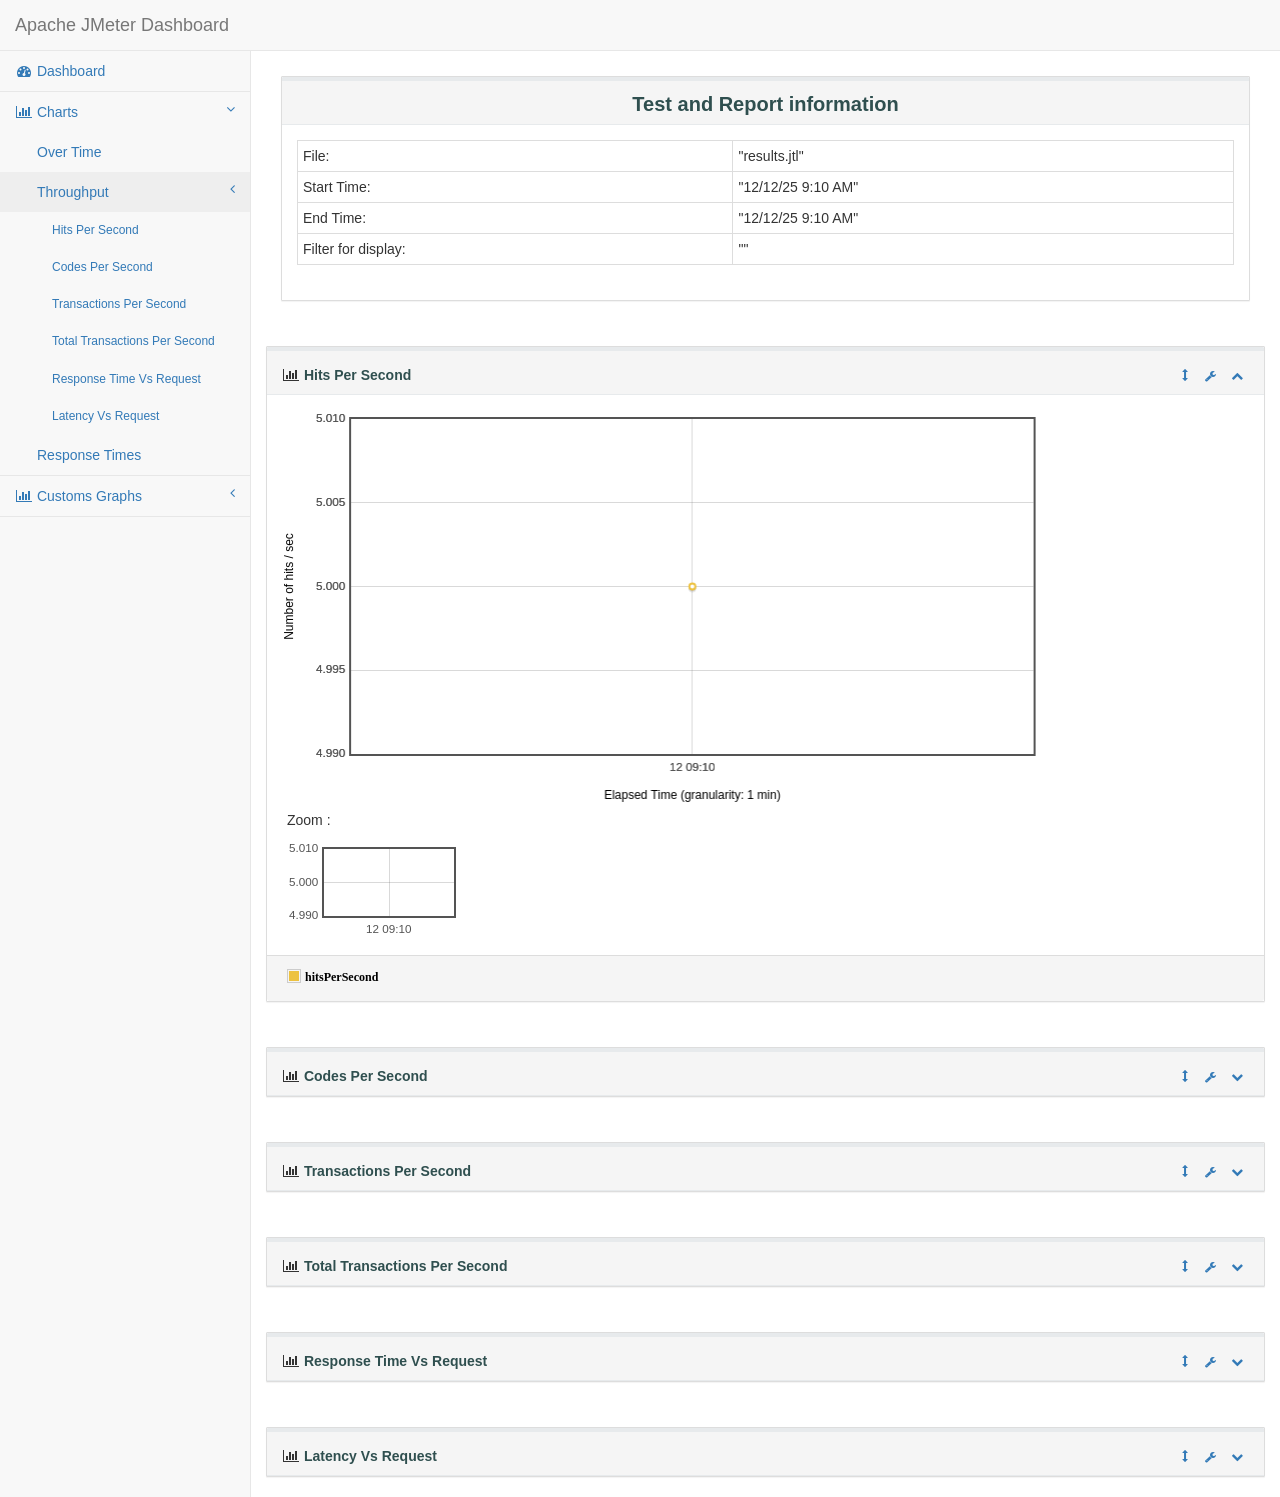
<file: Workshop-4/jmeter/results/report/content/pages/Throughput.html>
<!DOCTYPE html>
<html lang="en">

<head>

    <meta charset="utf-8">
    <meta http-equiv="X-UA-Compatible" content="IE=edge">
    <meta name="viewport" content="width=device-width, initial-scale=1">
    <meta name="description" content="">
    <meta name="author" content="">

    <title>Apache JMeter Dashboard</title>

    <!-- Bootstrap Core CSS -->
    <link href="../../sbadmin2-1.0.7/bower_components/bootstrap/dist/css/bootstrap.min.css" rel="stylesheet">

    <!-- icon -->
    <link rel="icon" type="image/png" href="icon-apache.png" />

    <!-- MetisMenu CSS -->
    <link href="../../sbadmin2-1.0.7/bower_components/metisMenu/dist/metisMenu.min.css" rel="stylesheet">

    <!-- Legends CSS -->
    <link href="../css/legends.css" rel="stylesheet">


    <!-- Custom CSS -->
    <link href="../../sbadmin2-1.0.7/dist/css/sb-admin-2.css" rel="stylesheet">

    <!-- Custom Fonts -->
    <link href="../../sbadmin2-1.0.7/bower_components/font-awesome/css/font-awesome.min.css" rel="stylesheet" type="text/css">

   <!-- JQuery UI style -->
    <link href="../css/jquery-ui.min.css" rel="stylesheet">
    <link href="../css/jquery-ui.structure.min.css" rel="stylesheet">
    <link href="../css/jquery-ui.theme.min.css" rel="stylesheet">
</head>

<body>

    <div id="wrapper">

        <!-- Navigation -->
        <nav class="navbar navbar-default navbar-static-top" role="navigation" style="margin-bottom: 0">
            <div class="navbar-header">
                <button type="button" class="navbar-toggle" data-toggle="collapse" data-target=".navbar-collapse">
                    <span class="sr-only">Toggle navigation</span>
                    <span class="icon-bar"></span>
                    <span class="icon-bar"></span>
                    <span class="icon-bar"></span>
                </button>
                <a class="navbar-brand" href="../../index.html">Apache JMeter Dashboard</a>
            </div>
            <!-- /.navbar-header -->


            <div class="navbar-default sidebar" role="navigation">
                <div class="sidebar-nav navbar-collapse">
                    <ul class="nav" id="side-menu">

                        <li>
                            <a href="../../index.html"><i class="fa fa-dashboard fa-fw"></i> Dashboard</a>
                        </li>
                        <li>
                            <a href="#"><i class="fa fa-bar-chart-o fa-fw"></i> Charts<span class="fa arrow"></span></a>
                            <ul class="nav nav-second-level">
                                <li>
                                    <a href="OverTime.html">Over Time</a>
                                </li>
                                <li>
                                    <a href="Throughput.html">Throughput<span class="fa arrow"></span></a>
                                    <ul class="nav nav-third-level in" id="submenu">
                                        <li>
                                            <a href="Throughput.html#hitsPerSecond" onclick="$('#bodyHitsPerSecond').collapse('show');">Hits Per Second</a>
                                        </li>

                                        <li>
                                            <a href="Throughput.html#codesPerSecond" onclick="$('#bodyCodesPerSecond').collapse('show');">Codes Per Second</a>
                                        </li>
                                        <li>
                                            <a href="Throughput.html#transactionsPerSecond" onclick="$('#bodyTransactionsPerSecond').collapse('show');">Transactions Per Second</a>
                                        </li>
                                        <li>
                                            <a href="Throughput.html#totalTPS" onclick="$('#bodyTotalTPS').collapse('show');">Total Transactions Per Second</a>
                                        </li>
                                        <li>
                                            <a href="Throughput.html#responseTimeVsRequest" onclick="$('#bodyResponseTimeVsRequest').collapse('show');">Response Time Vs Request</a>
                                        </li>
                                        <li>
                                            <a href="Throughput.html#latencyVsRequest" onclick="$('#bodyLatenciesVsRequest').collapse('show');">Latency Vs Request</a>
                                        </li>
                                    </ul>
                                </li>
                                <li>
                                    <a href="ResponseTimes.html">Response Times</a>
                                </li>
                            </ul>
                            <!-- /.nav-second-level -->
                        </li>

                        <li>
                            <a href="#"><i class="fa fa-bar-chart-o fa-fw"></i> Customs Graphs<span class="fa arrow"></span></a>
                            <ul class="nav nav-second-level">
                                <li>
                                    <a href="CustomsGraphs.html">Over Time</a>
                                </li>
                            </ul>
                        </li>

                    </ul>
                </div>
                <!-- /.sidebar-collapse -->
            </div>
            <!-- /.navbar-static-side -->
        </nav>

        <div id="page-wrapper">
            <div class="row">
                <div class="col-lg-12">
                     <div class="panel panel-default">
                        <div class="panel-heading" style="text-align:center;">
                           <p class="dashboard-title">Test and Report information</p>
                        </div>
                        <div class="panel-body">
                        <table id="generalInfos" class="table table-bordered table-condensed " >
                            <tr>
                                <td>File:</td>
                                <td>"results.jtl"</td>
                            </tr>
                            <tr>
                                <td>Start Time:</td>
                                <td>"12/12/25 9:10 AM"</td>
                            </tr>
                            <tr>
                                <td>End Time:</td>
                                <td>"12/12/25 9:10 AM"</td>
                            </tr>
                                <tr>
                                    <td>Filter for display:</td>
                                    <td>""</td>
                                </tr>
                        </table>
                     </div>
                </div>
            </div>
            <!-- /.row -->
            <div class="row" id="graphContainer">

                <!-- /.col-lg-12 -->

                <div class="col-lg-12 portlet" id="hitsPerSecond">
                    <div class="panel panel-default">
                        <div class="panel-heading portlet-header">
                           <i class="fa fa-bar-chart-o fa-fw"> </i>  <span type="button" class="dropdown-toggle click-title span-title" data-toggle="collapse" href="#bodyHitsPerSecond" aria-expanded="true" aria-controls="bodyHitsPerSecond">Hits Per Second</span>
                           <div class="pull-right">
                                <div class="btn-group">
                                    <a class="btn btn-link btn-xs">
                                        <i class="glyphicon glyphicon-resize-vertical"></i>
                                    </a>
                                    <button type="button" class="btn btn-link btn-xs dropdown-toggle" data-toggle="dropdown">
                                        <i class="fa fa-wrench"></i>
                                    </button>
                                    <ul class="dropdown-menu dropdown-user">
                                        <li><a href="#hitsPerSecond" onClick="checkAll('choicesHitsPerSecond');">Display samples</a>
                                        </li>
                                        <li><a href="#hitsPerSecond" onClick="uncheckAll('choicesHitsPerSecond');">Hide samples</a>
                                        </li>
                                        <li><a href="#hitsPerSecond" onclick="exportToPNG('flotHitsPerSecond', this);">Save as PNG</a></li>
                                    </ul>
                                    <button type="button" class="btn btn-link btn-xs dropdown-toggle" data-toggle="collapse" href="#bodyHitsPerSecond" aria-expanded="true" aria-controls="bodyHitsPerSecond">
                                        <i class="fa fa-chevron-up"></i>
                                    </button>
                                </div>
                            </div>
                        </div>
                        <!-- /.panel-heading -->
                        <div class="collapse in portlet-content" id="bodyHitsPerSecond">
                            <div class="panel-body" id="collapseHitsPerSecond" >
                                <div class="flot-chart" >
                                    <div class="flot-chart-content" id="flotHitsPerSecond" style="float: left; width:80%;"></div>
                                    <div style="float:left;margin-left:5px">
                                        <p>Zoom :</p>
                                        <div id="overviewHitsPerSecond" style="width:190px;height:100px;"></div>
                                    </div>
                                </div>
                            </div>
                            <div class="panel-footer" id="footerHitsPerSecond">
                                <p id="legendHitsPerSecond" hidden></p>
                                <ul id="choicesHitsPerSecond" class="legend"></ul>
                            </div>
                        </div>
                    </div>
                </div>

                <!-- codesPerSecond -->

                <div class="col-lg-12 portlet" id="codesPerSecond">
                    <div class="panel panel-default">
                        <div class="panel-heading portlet-header">
                            <i class="fa fa-bar-chart-o fa-fw"></i>
                            <span type="button" class="dropdown-toggle click-title span-title" data-toggle="collapse" href="#bodyCodesPerSecond" aria-expanded="true" aria-controls="bodyCodesPerSecond">Codes Per Second</span>
                            <div class="pull-right">
                                <div class="btn-group">
                                    <a class="btn btn-link btn-xs">
                                        <i class="glyphicon glyphicon-resize-vertical"></i>
                                    </a>
                                    <button type="button" class="btn btn-link btn-xs dropdown-toggle" data-toggle="dropdown">
                                        <i class="fa fa-wrench"></i>
                                    </button>
                                    <ul class="dropdown-menu dropdown-user">
                                        <li><a href="#codesPerSecond" onClick="checkAll('choicesCodesPerSecond');">Display samples</a>
                                        </li>
                                        <li><a href="#codesPerSecond" onClick="uncheckAll('choicesCodesPerSecond');">Hide samples</a>
                                        </li>
                                        <li><a href="#codesPerSecond" onclick="exportToPNG('flotCodesPerSecond', this);">Save as PNG</a></li>
                                    </ul>
                                    <button type="button" class="btn btn-link btn-xs dropdown-toggle" data-toggle="collapse" href="#bodyCodesPerSecond" aria-expanded="true" aria-controls="bodyCodesPerSecond">
                                        <i class="fa fa-chevron-down"></i>
                                    </button>
                                </div>
                            </div>
                        </div>
                        <!-- /.panel-heading -->

                        <div class="collapse out portlet-content" id="bodyCodesPerSecond">
                            <div class="panel-body" id="collapseCodesPerSecond">
                                <div class="flot-chart">
                                    <div class="flot-chart-content" id="flotCodesPerSecond" style="float: left; width:80%;"></div>
                                    <div style="float:left;margin-left:5px">
                                        <p>Zoom :</p>
                                        <div id="overviewCodesPerSecond" style="width:190px;height:100px;"></div>
                                    </div>
                                </div>
                            </div>
                            <div class="panel-footer" id="footerCodesPerSecond">
                                <p id="legendCodesPerSecond" hidden></p>
                                <ul id="choicesCodesPerSecond" class="legend"></ul>
                            </div>
                        </div>
                    </div>
                </div>
                <div class="col-lg-12 portlet" id="transactionsPerSecond">
                    <div class="panel panel-default">
                        <div class="panel-heading portlet-header">
                          <i class="fa fa-bar-chart-o fa-fw"> </i> <span type="button" class="dropdown-toggle click-title span-title" data-toggle="collapse" href="#bodyTransactionsPerSecond" aria-expanded="true" aria-controls="bodyTransactionsPerSecond">Transactions Per Second</span>
                          <div class="pull-right">
                                <div class="btn-group">
                                    <a class="btn btn-link btn-xs">
                                        <i class="glyphicon glyphicon-resize-vertical"></i>
                                    </a>
                                    <button type="button" class="btn btn-link btn-xs dropdown-toggle" data-toggle="dropdown">
                                        <i class="fa fa-wrench"></i>
                                    </button>
                                    <ul class="dropdown-menu dropdown-user">
                                        <li><a href="#transactionsPerSecond" onClick="checkAll('choicesTransactionsPerSecond');">Display all samples</a>
                                        </li>
                                        <li><a href="#transactionsPerSecond" onClick="uncheckAll('choicesTransactionsPerSecond');">Hide all samples</a>
                                        </li>
                                        <li><a href="#transactionsPerSecond" onclick="exportToPNG('flotTransactionsPerSecond', this);">Save as PNG</a></li>
                                    </ul>
                                    <button type="button" class="btn btn-link btn-xs dropdown-toggle" data-toggle="collapse" href="#bodyTransactionsPerSecond" aria-expanded="true" aria-controls="bodyTransactionsPerSecond">
                                        <i class="fa fa-chevron-down"></i>
                                    </button>
                                </div>
                            </div>
                        </div>
                        <!-- /.panel-heading -->
                        <div class="collapse out portlet-content" id="bodyTransactionsPerSecond">
                            <div class="panel-body" id="collapseTransactionsPerSecond">
                                <div class="flot-chart">
                                    <div class="flot-chart-content" id="flotTransactionsPerSecond" style="float: left; width:80%;"></div>
                                    <div style="float:left;margin-left:5px">
                                        <p>Zoom :</p>
                                        <div id="overviewTransactionsPerSecond" style="width:190px;height:100px;"></div>
                                    </div>
                                </div>
                            </div>
                            <div class="panel-footer" id="footerTransactionsPerSecond">
                                <p id="legendTransactionsPerSecond" hidden></p>
                                <ul id="choicesTransactionsPerSecond" class="legend"></ul>
                            </div>
                        </div>
                        <!-- /.panel-body -->
                    </div>
                    <!-- /.panel -->
                </div>

                <div class="col-lg-12 portlet" id="totalTPS">
                    <div class="panel panel-default">
                        <div class="panel-heading portlet-header">
                          <i class="fa fa-bar-chart-o fa-fw"> </i> <span type="button" class="dropdown-toggle click-title span-title" data-toggle="collapse" href="#bodyTotalTPS" aria-expanded="true" aria-controls="bodyTotalTPS">Total Transactions Per Second</span>
                          <div class="pull-right">
                                <div class="btn-group">
                                    <a class="btn btn-link btn-xs">
                                        <i class="glyphicon glyphicon-resize-vertical"></i>
                                    </a>
                                    <button type="button" class="btn btn-link btn-xs dropdown-toggle" data-toggle="dropdown">
                                        <i class="fa fa-wrench"></i>
                                    </button>
                                    <ul class="dropdown-menu dropdown-user">
                                        <li><a href="#totalTPS" onClick="checkAll('choicesTotalTPS');">Display all samples</a>
                                        </li>
                                        <li><a href="#totalTPS" onClick="uncheckAll('choicesTotalTPS');">Hide all samples</a>
                                        </li>
                                        <li><a href="#totalTPS" onclick="exportToPNG('flotTotalTPS', this);">Save as PNG</a></li>
                                    </ul>
                                    <button type="button" class="btn btn-link btn-xs dropdown-toggle" data-toggle="collapse" href="#bodyTotalTPS" aria-expanded="true" aria-controls="bodyTotalTPS">
                                        <i class="fa fa-chevron-down"></i>
                                    </button>
                                </div>
                            </div>
                        </div>
                        <!-- /.panel-heading -->
                        <div class="collapse out portlet-content" id="bodyTotalTPS">
                            <div class="panel-body" id="collapseTotalTPS">
                                <div class="flot-chart">
                                    <div class="flot-chart-content" id="flotTotalTPS" style="float: left; width:80%;"></div>
                                    <div style="float:left;margin-left:5px">
                                        <p>Zoom :</p>
                                        <div id="overviewTotalTPS" style="width:190px;height:100px;"></div>
                                    </div>
                                </div>
                            </div>
                            <div class="panel-footer" id="footerTotalTPS">
                                <p id="legendTotalTPS" hidden></p>
                                <ul id="choicesTotalTPS" class="legend"></ul>
                            </div>
                        </div>
                        <!-- /.panel-body -->
                    </div>
                    <!-- /.panel -->
                </div>

                <div class="col-lg-12 portlet" id="responseTimeVsRequest">
                    <div class="panel panel-default">
                        <div class="panel-heading portlet-header">
                          <i class="fa fa-bar-chart-o fa-fw"> </i> <span type="button" class="dropdown-toggle click-title span-title" data-toggle="collapse" href="#bodyResponseTimeVsRequest" aria-expanded="true" aria-controls="bodyResponseTimeVsRequest">Response Time Vs Request</span>
                          <div class="pull-right">
                                <div class="btn-group">
                                    <a class="btn btn-link btn-xs">
                                        <i class="glyphicon glyphicon-resize-vertical"></i>
                                    </a>
                                    <button type="button" class="btn btn-link btn-xs dropdown-toggle" data-toggle="dropdown">
                                        <i class="fa fa-wrench"></i>
                                    </button>
                                    <ul class="dropdown-menu dropdown-user">
                                        <li><a href="#responseTimeVsRequest" onClick="checkAll('choicesResponseTimeVsRequest');">Display all samples</a>
                                        </li>
                                        <li><a href="#responseTimeVsRequest" onClick="uncheckAll('choicesResponseTimeVsRequest');">Hide all samples</a>
                                        </li>
                                        <li><a href="#responseTimeVsRequest" onclick="exportToPNG('flotResponseTimeVsRequest', this);">Save as PNG</a></li>
                                    </ul>
                                    <button type="button" class="btn btn-link btn-xs dropdown-toggle" data-toggle="collapse" href="#bodyResponseTimeVsRequest" aria-expanded="true" aria-controls="bodyResponseTimeVsRequest">
                                        <i class="fa fa-chevron-down"></i>
                                    </button>
                                </div>
                            </div>
                        </div>
                        <!-- /.panel-heading -->
                        <div class="collapse out portlet-content" id="bodyResponseTimeVsRequest">
                            <div class="panel-body" id="collapseResponseTimeVsRequest">
                                <div class="flot-chart">
                                    <div class="flot-chart-content" id="flotResponseTimeVsRequest" style="float: left; width:80%;"></div>
                                    <div style="float:left;margin-left:5px">
                                        <p>Zoom :</p>
                                        <div id="overviewResponseTimeVsRequest" style="width:190px;height:100px;"></div>
                                    </div>
                                </div>
                            </div>
                            <div class="panel-footer" id="footerResponseRimeVsRequest">
                                    <p id="legendResponseTimeVsRequest" hidden></p>
                                    <ul id="choicesResponseTimeVsRequest" class="legend"></ul>
                            </div>
                        </div>
                        <!-- /.panel-body -->
                    </div>
                    <!-- /.panel -->
                </div>
               <div class="col-lg-12 portlet" id="latencyVsRequest">
                    <div class="panel panel-default">
                        <div class="panel-heading portlet-header">
                          <i class="fa fa-bar-chart-o fa-fw"> </i> <span type="button" class="dropdown-toggle click-title span-title" data-toggle="collapse" href="#bodyLatenciesVsRequest" aria-expanded="true" aria-controls="bodyLatenciesVsRequest">Latency Vs Request</span>
                          <div class="pull-right">
                                <div class="btn-group">
                                    <a class="btn btn-link btn-xs">
                                        <i class="glyphicon glyphicon-resize-vertical"></i>
                                    </a>
                                    <button type="button" class="btn btn-link btn-xs dropdown-toggle" data-toggle="dropdown">
                                        <i class="fa fa-wrench"></i>
                                    </button>
                                    <ul class="dropdown-menu dropdown-user">
                                        <li><a href="#latencyVsRequest" onClick="checkAll('choicesLatencyVsRequest');">Display all samples</a>
                                        </li>
                                        <li><a href="#latencyVsRequest" onClick="uncheckAll('choicesLatencyVsRequest');">Hide all samples</a>
                                        </li>
                                        <li><a href="#latencyVsRequest" onclick="exportToPNG('flotLatenciesVsRequest', this);">Save as PNG</a></li>
                                    </ul>
                                    <button type="button" class="btn btn-link btn-xs dropdown-toggle" data-toggle="collapse" href="#bodyLatenciesVsRequest" aria-expanded="true" aria-controls="bodyLatenciesVsRequest">
                                        <i class="fa fa-chevron-down"></i>
                                    </button>
                                </div>
                            </div>
                        </div>
                        <!-- /.panel-heading -->
                        <div class="collapse out portlet-content" id="bodyLatenciesVsRequest">
                            <div class="panel-body" id="collapseLatencyVsRequest">
                                <div class="flot-chart">
                                    <div class="flot-chart-content" id="flotLatenciesVsRequest" style="float: left; width:80%;"></div>
                                    <div style="float:left;margin-left:5px">
                                        <p>Zoom :</p>
                                        <div id="overviewLatenciesVsRequest" style="width:190px;height:100px;"></div>
                                    </div>
                                </div>
                                <div class="panel-footer" id="footerLatenciesVsRequest">
                                    <p id="legendLatencyVsRequest" hidden></p>
                                    <ul id="choicesLatencyVsRequest" class="legend"></ul>
                                </div>
                            </div>
                        </div>
                        <!-- /.panel-body -->
                    </div>
                    <!-- /.panel -->
                </div>

            </div>
            <!-- /.row -->
        </div>
        <!-- /#page-wrapper -->

    </div>
    <!-- /#wrapper -->

     <!-- jQuery -->
    <script src="../../sbadmin2-1.0.7/bower_components/jquery/dist/jquery.min.js"></script>

    <!-- Bootstrap Core JavaScript -->
    <script src="../../sbadmin2-1.0.7/bower_components/bootstrap/dist/js/bootstrap.min.js"></script>

    <!-- Metis Menu Plugin JavaScript -->
    <script src="../../sbadmin2-1.0.7/bower_components/metisMenu/dist/metisMenu.min.js"></script>

    <!-- Flot Charts JavaScript -->
    <script src="../../sbadmin2-1.0.7/bower_components/flot/excanvas.min.js"></script>
    <script src="../../sbadmin2-1.0.7/bower_components/flot/jquery.flot.js"></script>
    <script src="../../sbadmin2-1.0.7/bower_components/flot/jquery.flot.pie.js"></script>
    <script src="../../sbadmin2-1.0.7/bower_components/flot/jquery.flot.resize.js"></script>
    <script src="../../sbadmin2-1.0.7/bower_components/flot/jquery.flot.canvas.js"></script>
    <script src="../../sbadmin2-1.0.7/bower_components/flot/jquery.flot.time.js"></script>
    <script src="../../sbadmin2-1.0.7/bower_components/flot/jquery.flot.selection.js"></script>
    <script src="../../sbadmin2-1.0.7/bower_components/flot.tooltip/js/jquery.flot.tooltip.min.js"></script>
    <script src="../../sbadmin2-1.0.7/bower_components/flot-axislabels/jquery.flot.axislabels.js"></script>
    <script src="../js/hashtable.js"></script>
    <script src="../js/jquery.numberformatter-1.2.3.min.js"></script>
    <script src="../js/curvedLines.js"></script>
    <script src="../js/dashboard-commons.js"></script>
    <script src="../js/graph.js"></script>
    <script src="../js/jquery-ui.min.js"></script>
    <!-- Custom Theme JavaScript -->
    <script src="../../sbadmin2-1.0.7/dist/js/sb-admin-2.js"></script>
    <script src="../js/jquery.cookie.js"></script>
</body>

</html>
</file>
<file: Workshop-3/web/css/style.css>
:root {
  --primary: #0f4c5c;
  --secondary: #1b7a8f;
  --accent: #4dabf7;
  --danger: #f03e3e;
  --bg-soft: #e9ecef;
  --white: #ffffff;
  --radius-xl: 18px;
  --radius-2xl: 24px;
  --font: system-ui, -apple-system, BlinkMacSystemFont, "Segoe UI", sans-serif;
}

*,
*::before,
*::after {
  box-sizing: border-box;
}

body {
  margin: 0;
  font-family: var(--font);
  background-color: var(--bg-soft);
  color: #1f2933;
}

/* ---- NAVBAR ---- */

.navbar {
  background-color: var(--primary);
  color: var(--white);
  padding: 12px 24px;
  display: flex;
  align-items: center;
  justify-content: space-between;
  gap: 14px;
  flex-wrap: wrap;
  box-shadow: 0 2px 6px rgba(0, 0, 0, 0.16);
}

.navbar-left {
  display: flex;
  align-items: center;
  gap: 10px;
}

.logo-circle {
  width: 32px;
  height: 32px;
  border-radius: 999px;
  background-color: var(--accent);
  display: flex;
  align-items: center;
  justify-content: center;
  font-weight: 700;
  color: var(--white);
}

.logo-text {
  font-weight: 600;
}

.nav-links {
  margin-left: 24px;
  display: flex;
  gap: 16px;
  font-size: 0.95rem;
}

.nav-link {
  color: var(--white);
  text-decoration: none;
  opacity: 0.85;
  padding-bottom: 2px;
  border-bottom: 2px solid transparent;
}

.nav-link:hover {
  opacity: 1;
}

.nav-link.active {
  border-bottom-color: var(--accent);
  opacity: 1;
}

.navbar-right {
  display: flex;
  align-items: center;
  gap: 10px;
}

/* ---- BOTONES ---- */

.btn {
  border: none;
  padding: 8px 16px;
  border-radius: 999px;
  font-size: 0.9rem;
  cursor: pointer;
  font-weight: 700;
  letter-spacing: 0.2px;
  transition: all 0.18s ease-in-out;
  white-space: nowrap;
  min-height: 34px;
}

.btn-primary {
  background-color: var(--accent);
  color: var(--white);
}

.btn-primary:hover {
  background-color: #3a9ae3;
}

.btn-accent {
  background-color: var(--accent);
  color: var(--white);
}

.btn-accent:hover {
  background-color: #3a9ae3;
}

.btn-danger {
  background-color: var(--danger);
  color: var(--white);
}

.btn-danger:hover {
  background-color: #d32f2f;
}

.btn.full {
  width: 100%;
}

/* ---- LAYOUT GENERAL ---- */

.page-container {
  max-width: 1100px;
  margin: 24px auto 60px auto;
  padding: 0 16px;
}

.card {
  background-color: var(--secondary);
  color: var(--white);
  border-radius: var(--radius-2xl);
  padding: 18px 20px;
  box-shadow: 0 3px 10px rgba(0, 0, 0, 0.16);
}

.login-card {
  max-width: 420px;
  margin: 40px auto 0;
}

.page-title {
  color: var(--primary);
  margin: 0 0 16px 4px;
  font-size: 1.6rem;
}

/* ---- TEXTO Y UTILIDADES ---- */

h1,
h2 {
  margin: 0 0 8px;
}

.subtitle {
  font-size: 0.9rem;
  opacity: 0.9;
}

.muted {
  font-size: 0.8rem;
  opacity: 0.8;
}

.hidden {
  display: none !important;
}

.mt-20 {
  margin-top: 20px;
}

.link-inline {
  color: var(--accent);
  text-decoration: none;
  font-weight: 500;
}

.link-inline:hover {
  text-decoration: underline;
}

/* ---- FORMULARIOS ---- */

.form {
  display: flex;
  flex-direction: column;
  gap: 10px;
  font-size: 0.9rem;
}

label {
  display: flex;
  flex-direction: column;
  gap: 4px;
}

.input {
  padding: 8px 10px;
  border-radius: var(--radius-xl);
  border: 1px solid #d0d7de;
  font-size: 0.95rem;
}

.input:focus {
  outline: 2px solid var(--accent);
  border-color: transparent;
}

.form-error {
  color: #ffb3b3;
  font-size: 0.8rem;
  min-height: 16px;
}

.form-info {
  color: #d7f3ff;
  font-size: 0.8rem;
  min-height: 16px;
}

.helper-text {
  margin-top: 10px;
  font-size: 0.75rem;
  color: #d3e2ff;
}

/* ---- GRID Y KPIs ---- */

.kpi-grid {
  display: grid;
  grid-template-columns: repeat(auto-fit, minmax(160px, 1fr));
  gap: 14px;
  margin-bottom: 18px;
}

.kpi {
  display: flex;
  flex-direction: column;
  gap: 4px;
}

.kpi-value {
  font-size: 1.8rem;
  font-weight: 600;
}

.kpi-label {
  font-size: 0.85rem;
  opacity: 0.9;
}

.grid-2 {
  display: grid;
  grid-template-columns: 2fr 1.4fr;
  gap: 14px;
}

.grid-2-1 {
  display: grid;
  grid-template-columns: 2fr 1.3fr;
  gap: 14px;
}

@media (max-width: 800px) {
  .grid-2,
  .grid-2-1 {
    grid-template-columns: 1fr;
  }

  .nav-links {
    margin-left: 12px;
  }
}

/* ---- BARRA DE OCUPACIÓN ---- */

.bar-wrapper {
  width: 100%;
  background-color: rgba(255, 255, 255, 0.12);
  border-radius: 999px;
  height: 16px;
  overflow: hidden;
  margin-top: 10px;
}

.bar-fill {
  height: 100%;
  background-color: var(--accent);
  border-radius: 999px;
  width: 0;
  transition: width 0.4s ease;
}

.bar-label {
  font-size: 0.8rem;
  margin-top: 4px;
}

/* ---- ACTIVIDAD RECIENTE ---- */

.activity-list {
  list-style: none;
  padding: 0;
  margin: 4px 0 0;
}

.activity-list li {
  padding: 4px 0;
  border-bottom: 1px solid rgba(255, 255, 255, 0.12);
  font-size: 0.8rem;
}

/* ---- SLOTS ---- */

.slots-header,
.slots-row {
  display: grid;
  grid-template-columns: 1fr 1fr 1fr;
  gap: 8px;
  font-size: 0.8rem;
}

.slots-header {
  padding-bottom: 4px;
  border-bottom: 1px solid rgba(255, 255, 255, 0.22);
  font-weight: 600;
}

.slots-body {
  margin-top: 6px;
  max-height: 260px;
  overflow-y: auto;
}

.slots-row {
  padding: 4px 0;
  border-bottom: 1px solid rgba(255, 255, 255, 0.08);
}

.status-ok {
  color: #b2f2bb;
}

.status-bad {
  color: #ffc9c9;
}

/* ---- TOGGLE ENTRADA/SALIDA ---- */

.toggle-group {
  display: flex;
  gap: 14px;
  font-size: 0.85rem;
}

/* ---- FOOTER ---- */

.footer {
  position: fixed;
  bottom: 0;
  left: 0;
  right: 0;
  font-size: 0.75rem;
  padding: 6px 16px;
  background-color: var(--primary);
  color: var(--white);
  display: flex;
  justify-content: space-between;
  align-items: center;
}

.footer-right {
  opacity: 0.8;
}

/* ✅ ---- MODAL RECIBO ---- */
.modal {
  position: fixed;
  inset: 0;
  z-index: 9999;
  display: grid;
  place-items: center;
  padding: 16px;
}

.modal-backdrop {
  position: absolute;
  inset: 0;
  background: rgba(0, 0, 0, 0.35);
  backdrop-filter: blur(2px);
}

.modal-card {
  position: relative;
  width: min(520px, 95vw);
  background: var(--secondary);
  color: var(--white);
  border-radius: var(--radius-2xl);
  padding: 22px 22px 18px 22px;
  box-shadow: 0 18px 60px rgba(0, 0, 0, 0.28);
  border: 1px solid rgba(255, 255, 255, 0.08);
}

.modal-brand {
  display: flex;
  align-items: center;
  gap: 12px;
  margin-bottom: 10px;
}

.modal-logo {
  width: 36px;
  height: 36px;
}

.modal-brand-title {
  font-weight: 700;
  font-size: 1.05rem;
}

.modal-brand-sub {
  font-size: 0.8rem;
  opacity: 0.85;
}

.modal-title {
  margin-top: 8px;
  font-size: 1.15rem;
}

.modal-rows {
  margin-top: 10px;
  background: rgba(255, 255, 255, 0.06);
  border-radius: var(--radius-xl);
  padding: 10px 12px;
}

.modal-row {
  display: flex;
  justify-content: space-between;
  gap: 10px;
  padding: 7px 0;
  border-bottom: 1px dashed rgba(255, 255, 255, 0.14);
  font-size: 0.9rem;
}

.modal-row:last-child {
  border-bottom: none;
}

.modal-label {
  opacity: 0.85;
}

.modal-value {
  font-weight: 700;
}

.modal-row.total .modal-value {
  font-size: 1.05rem;
}
</file>
<file: Workshop-4/jmeter/results/report/content/css/dashboard.css>
/*
   Licensed to the Apache Software Foundation (ASF) under one or more
   contributor license agreements.  See the NOTICE file distributed with
   this work for additional information regarding copyright ownership.
   The ASF licenses this file to You under the Apache License, Version 2.0
   (the "License"); you may not use this file except in compliance with
   the License.  You may obtain a copy of the License at

       http://www.apache.org/licenses/LICENSE-2.0

   Unless required by applicable law or agreed to in writing, software
   distributed under the License is distributed on an "AS IS" BASIS,
   WITHOUT WARRANTIES OR CONDITIONS OF ANY KIND, either express or implied.
   See the License for the specific language governing permissions and
   limitations under the License.
*/
#stats td, th
{

    width: 9%;//140px;
    height: 30px;
}
#stats td
{
    text-align: center;
}
#stats th
{
    font-weight:bold;
}
.blue
{
    background-color: #dff0d8;
}
#errors td, th
{
    text-align: center;
    width: 400px;
    height: 30px;
}
#errors td
{

}
#errors th
{
    font-weight:bold;
}
</file>
<file: Workshop-4/jmeter/results/report/content/css/theme.blue.css>
/*************
  Blue Theme
 *************/
/* overall */
.tablesorter-blue {
	width: 100%;
	background-color: #fff;
	margin: 10px 0 15px;
	text-align: left;
	border-spacing: 0;
	border: #cdcdcd 1px solid;
	border-width: 1px 0 0 1px;
}
.tablesorter-blue th,
.tablesorter-blue td {
	border: #cdcdcd 1px solid;
	border-width: 0 1px 1px 0;
}

/* header */
.tablesorter-blue th,
.tablesorter-blue thead td {
	font: 12px/18px Arial, Sans-serif;
	font-weight: bold;
	color: #000;
	background-color: #99bfe6;
	border-collapse: collapse;
	padding: 4px;
	text-shadow: 0 1px 0 rgba(204, 204, 204, 0.7);
}
.tablesorter-blue tbody td,
.tablesorter-blue tfoot th,
.tablesorter-blue tfoot td {
	padding: 4px;
	vertical-align: top;
}
.tablesorter-blue .header,
.tablesorter-blue .tablesorter-header {
	/* black (unsorted) double arrow */
	background-image: url([data-uri]);
	/* white (unsorted) double arrow */
	/* background-image: url([data-uri]); */
	/* image */
	/* background-image: url(images/black-unsorted.gif); */
	background-repeat: no-repeat;
	background-position: center right;
	padding: 4px 18px 4px 4px;
	white-space: normal;
	cursor: pointer;
}
.tablesorter-blue .headerSortUp,
.tablesorter-blue .tablesorter-headerSortUp,
.tablesorter-blue .tablesorter-headerAsc {
	background-color: #9fbfdf;
	/* black asc arrow */
	background-image: url([data-uri]);
	/* white asc arrow */
	/* background-image: url([data-uri]); */
	/* image */
	/* background-image: url(images/black-asc.gif); */
}
.tablesorter-blue .headerSortDown,
.tablesorter-blue .tablesorter-headerSortDown,
.tablesorter-blue .tablesorter-headerDesc {
	background-color: #8cb3d9;
	/* black desc arrow */
	background-image: url([data-uri]);
	/* white desc arrow */
	/* background-image: url([data-uri]); */
	/* image */
	/* background-image: url(images/black-desc.gif); */
}
.tablesorter-blue thead .sorter-false {
	background-image: none;
	cursor: default;
	padding: 4px;
}

/* tfoot */
.tablesorter-blue tfoot .tablesorter-headerSortUp,
.tablesorter-blue tfoot .tablesorter-headerSortDown,
.tablesorter-blue tfoot .tablesorter-headerAsc,
.tablesorter-blue tfoot .tablesorter-headerDesc {
	/* remove sort arrows from footer */
	background-image: none;
}

/* tbody */
.tablesorter-blue td {
	color: #3d3d3d;
	background-color: #fff;
	padding: 4px;
	vertical-align: top;
}

/* hovered row colors
 you'll need to add additional lines for
 rows with more than 2 child rows
 */
.tablesorter-blue tbody > tr.hover > td,
.tablesorter-blue tbody > tr:hover > td,
.tablesorter-blue tbody > tr:hover + tr.tablesorter-childRow > td,
.tablesorter-blue tbody > tr:hover + tr.tablesorter-childRow + tr.tablesorter-childRow > td,
.tablesorter-blue tbody > tr.even.hover > td,
.tablesorter-blue tbody > tr.even:hover > td,
.tablesorter-blue tbody > tr.even:hover + tr.tablesorter-childRow > td,
.tablesorter-blue tbody > tr.even:hover + tr.tablesorter-childRow + tr.tablesorter-childRow > td {
	background-color: #d9d9d9;
}
.tablesorter-blue tbody > tr.odd.hover > td,
.tablesorter-blue tbody > tr.odd:hover > td,
.tablesorter-blue tbody > tr.odd:hover + tr.tablesorter-childRow > td,
.tablesorter-blue tbody > tr.odd:hover + tr.tablesorter-childRow + tr.tablesorter-childRow > td {
	background-color: #bfbfbf;
}

/* table processing indicator */
.tablesorter-blue .tablesorter-processing {
	background-position: center center !important;
	background-repeat: no-repeat !important;
	/* background-image: url(images/loading.gif) !important; */
	background-image: url('[data-uri]') !important;
}

/* Zebra Widget - row alternating colors */
.tablesorter-blue tbody tr.odd > td {
	background-color: #ebf2fa;
}
.tablesorter-blue tbody tr.even > td {
	background-color: #fff;
}

/* Column Widget - column sort colors */
.tablesorter-blue td.primary,
.tablesorter-blue tr.odd td.primary {
	background-color: #99b3e6;
}
.tablesorter-blue tr.even td.primary {
	background-color: #c2d1f0;
}
.tablesorter-blue td.secondary,
.tablesorter-blue tr.odd td.secondary {
	background-color: #c2d1f0;
}
.tablesorter-blue tr.even td.secondary {
	background-color: #d6e0f5;
}
.tablesorter-blue td.tertiary,
.tablesorter-blue tr.odd td.tertiary {
	background-color: #d6e0f5;
}
.tablesorter-blue tr.even td.tertiary {
	background-color: #ebf0fa;
}

/* caption */
caption {
	background-color: #fff;
}

/* filter widget */
.tablesorter-blue .tablesorter-filter-row {
	background-color: #eee;
}
.tablesorter-blue .tablesorter-filter-row td {
	background-color: #eee;
	line-height: normal;
	text-align: center; /* center the input */
	-webkit-transition: line-height 0.1s ease;
	-moz-transition: line-height 0.1s ease;
	-o-transition: line-height 0.1s ease;
	transition: line-height 0.1s ease;
}
/* optional disabled input styling */
.tablesorter-blue .tablesorter-filter-row .disabled {
	opacity: 0.5;
	filter: alpha(opacity=50);
	cursor: not-allowed;
}
/* hidden filter row */
.tablesorter-blue .tablesorter-filter-row.hideme td {
	/*** *********************************************** ***/
	/*** change this padding to modify the thickness     ***/
	/*** of the closed filter row (height = padding x 2) ***/
	padding: 2px;
	/*** *********************************************** ***/
	margin: 0;
	line-height: 0;
	cursor: pointer;
}
.tablesorter-blue .tablesorter-filter-row.hideme * {
	height: 1px;
	min-height: 0;
	border: 0;
	padding: 0;
	margin: 0;
	/* don't use visibility: hidden because it disables tabbing */
	opacity: 0;
	filter: alpha(opacity=0);
}
/* filters */
.tablesorter-blue input.tablesorter-filter,
.tablesorter-blue select.tablesorter-filter {
	width: 98%;
	height: auto;
	margin: 0;
	padding: 4px;
	background-color: #fff;
	border: 1px solid #bbb;
	color: #333;
	-webkit-box-sizing: border-box;
	-moz-box-sizing: border-box;
	box-sizing: border-box;
	-webkit-transition: height 0.1s ease;
	-moz-transition: height 0.1s ease;
	-o-transition: height 0.1s ease;
	transition: height 0.1s ease;
}
/* rows hidden by filtering (needed for child rows) */
.tablesorter .filtered {
	display: none;
}

/* ajax error row */
.tablesorter .tablesorter-errorRow td {
	text-align: center;
	cursor: pointer;
	background-color: #e6bf99;
}

.tablesorter .tablesorter-no-sort td {
	font-weight: bold;
}
</file>
<file: Workshop-4/jmeter/results/report/content/css/legends.css>
/*
   Licensed to the Apache Software Foundation (ASF) under one or more
   contributor license agreements.  See the NOTICE file distributed with
   this work for additional information regarding copyright ownership.
   The ASF licenses this file to You under the Apache License, Version 2.0
   (the "License"); you may not use this file except in compliance with
   the License.  You may obtain a copy of the License at

       http://www.apache.org/licenses/LICENSE-2.0

   Unless required by applicable law or agreed to in writing, software
   distributed under the License is distributed on an "AS IS" BASIS,
   WITHOUT WARRANTIES OR CONDITIONS OF ANY KIND, either express or implied.
   See the License for the specific language governing permissions and
   limitations under the License.
*/
.legend {
    margin-left: -40px;
    font-size: 12px;
    display: inline;
    font-family: 'Open Sans';
    font-weight: bold;
}

.panel-footer
{

}

.subLegend
{

}

.legend li > div {
    display: inline-block;
    margin-right: 3px;
    margin-left: 5px;
}

.legend li label {
    margin-left: 1px;
    margin-right: 10px;
    color: black;
    font-family: Open sans;
    /*width: 200px;*/
}
li
{
    list-style-type:none;
    display: inline-block;
}

.nav-third-level
{
    font-size: 12px;
}

.legend-disabled {
    border-color: #818181 !important;
}
</file>
<file: Workshop-4/jmeter/results/report/sbadmin2-1.0.7/bower_components/metisMenu/dist/metisMenu.min.css>
/*
 * metismenu - v1.1.3
 * Easy menu jQuery plugin for Twitter Bootstrap 3
 * https://github.com/onokumus/metisMenu
 *
 * Made by Osman Nuri Okumus
 * Under MIT License
 */

.arrow{float:right;line-height:1.42857}.glyphicon.arrow:before{content:"\e079"}.active>a>.glyphicon.arrow:before{content:"\e114"}.fa.arrow:before{content:"\f104"}.active>a>.fa.arrow:before{content:"\f107"}.plus-times{float:right}.fa.plus-times:before{content:"\f067"}.active>a>.fa.plus-times{filter:progid:DXImageTransform.Microsoft.BasicImage(rotation=1);-webkit-transform:rotate(45deg);-moz-transform:rotate(45deg);-ms-transform:rotate(45deg);-o-transform:rotate(45deg);transform:rotate(45deg)}.plus-minus{float:right}.fa.plus-minus:before{content:"\f067"}.active>a>.fa.plus-minus:before{content:"\f068"}
</file>
<file: Workshop-4/jmeter/results/report/sbadmin2-1.0.7/dist/css/sb-admin-2.css>
/*!
 * Start Bootstrap - SB Admin 2 Bootstrap Admin Theme (http://startbootstrap.com)
 * Code licensed under the Apache License v2.0.
 * For details, see http://www.apache.org/licenses/LICENSE-2.0.
 */

body {
    background-color: #f8f8f8;
}
.ibox
{
	border: 1px solid black;
	border-color: #e7eaec;
}
#wrapper {
    width: 100%;
}

#page-wrapper {
    padding: 0 15px;
    min-height: 568px;
    background-color: #fff;
}

@media(min-width:768px) {
    #page-wrapper {
        position: inherit;
        margin: 0 0 0 250px;
        padding: 0 30px;
        border-left: 1px solid #e7e7e7;
    }
}

.navbar-top-links {
    margin-right: 0;
}

.navbar-top-links li {
    display: inline-block;
}

.navbar-top-links li:last-child {
    margin-right: 15px;
}

.navbar-top-links li a {
    padding: 15px;
    min-height: 50px;
}

.navbar-top-links .dropdown-menu li {
    display: block;
}

.navbar-top-links .dropdown-menu li:last-child {
    margin-right: 0;
}

.navbar-top-links .dropdown-menu li a {
    padding: 3px 20px;
    min-height: 0;
}

.navbar-top-links .dropdown-menu li a div {
    white-space: normal;
}

.navbar-top-links .dropdown-messages,
.navbar-top-links .dropdown-tasks,
.navbar-top-links .dropdown-alerts {
    width: 310px;
    min-width: 0;
}

.navbar-top-links .dropdown-messages {
    margin-left: 5px;
}

.navbar-top-links .dropdown-tasks {
    margin-left: -59px;
}

.navbar-top-links .dropdown-alerts {
    margin-left: -123px;
}

.navbar-top-links .dropdown-user {
    right: 0;
    left: auto;
}

.sidebar .sidebar-nav.navbar-collapse {
    padding-right: 0;
    padding-left: 0;
}

.sidebar .sidebar-search {
    padding: 15px;
}

.sidebar ul li {
    border-bottom: 1px solid #e7e7e7;
}

.sidebar ul li a.active {
    background-color: #eee;
}

.sidebar .arrow {
    float: right;
}

.sidebar .fa.arrow:before {
    content: "\f104";
}

.sidebar .active>a>.fa.arrow:before {
    content: "\f107";
}

.sidebar .nav-second-level li,
.sidebar .nav-third-level li {
    border-bottom: 0!important;
}

.sidebar .nav-second-level li a {
    padding-left: 37px;
}

.sidebar .nav-third-level li a {
    padding-left: 52px;
}

@media(min-width:768px) {
    .sidebar {
        z-index: 1;
        position: absolute;
        width: 250px;
        margin-top: 51px;
    }

    .navbar-top-links .dropdown-messages,
    .navbar-top-links .dropdown-tasks,
    .navbar-top-links .dropdown-alerts {
        margin-left: auto;
    }
}

.btn-outline {
    color: inherit;
    background-color: transparent;
    transition: all .5s;
}

.btn-primary.btn-outline {
    color: #428bca;
}

.btn-success.btn-outline {
    color: #5cb85c;
}

.btn-info.btn-outline {
    color: #5bc0de;
}

.btn-warning.btn-outline {
    color: #f0ad4e;
}

.btn-danger.btn-outline {
    color: #d9534f;
}

.btn-primary.btn-outline:hover,
.btn-success.btn-outline:hover,
.btn-info.btn-outline:hover,
.btn-warning.btn-outline:hover,
.btn-danger.btn-outline:hover {
    color: #fff;
}

.chat {
    margin: 0;
    padding: 0;
    list-style: none;
}

.chat li {
    margin-bottom: 10px;
    padding-bottom: 5px;
    border-bottom: 1px dotted #999;
}

.chat li.left .chat-body {
    margin-left: 60px;
}

.chat li.right .chat-body {
    margin-right: 60px;
}

.chat li .chat-body p {
    margin: 0;
}

.panel .slidedown .glyphicon,
.chat .glyphicon {
    margin-right: 5px;
}

.chat-panel .panel-body {
    height: 350px;
    overflow-y: scroll;
}

.login-panel {
    margin-top: 25%;
}

.flot-chart {
    display: block;
    height: 400px;
}

.flot-chart-content {
    width: 100%;
    height: 100%;
}

.dataTables_wrapper {
    position: relative;
    clear: both;
}

table.dataTable thead .sorting,
table.dataTable thead .sorting_asc,
table.dataTable thead .sorting_desc,
table.dataTable thead .sorting_asc_disabled,
table.dataTable thead .sorting_desc_disabled {
    background: 0 0;
}

table.dataTable thead .sorting_asc:after {
    content: "\f0de";
    float: right;
    font-family: fontawesome;
}

table.dataTable thead .sorting_desc:after {
    content: "\f0dd";
    float: right;
    font-family: fontawesome;
}

table.dataTable thead .sorting:after {
    content: "\f0dc";
    float: right;
    font-family: fontawesome;
    color: rgba(50,50,50,.5);
}

.btn-circle {
    width: 30px;
    height: 30px;
    padding: 6px 0;
    border-radius: 15px;
    text-align: center;
    font-size: 12px;
    line-height: 1.428571429;
}

.btn-circle.btn-lg {
    width: 50px;
    height: 50px;
    padding: 10px 16px;
    border-radius: 25px;
    font-size: 18px;
    line-height: 1.33;
}

.btn-circle.btn-xl {
    width: 70px;
    height: 70px;
    padding: 10px 16px;
    border-radius: 35px;
    font-size: 24px;
    line-height: 1.33;
}

.show-grid [class^=col-] {
    padding-top: 10px;
    padding-bottom: 10px;
    border: 1px solid #ddd;
    background-color: #eee!important;
}

.show-grid {
    margin: 15px 0;
}

.huge {
    font-size: 40px;
}

.panel-green {
    border-color: #5cb85c;
}

.panel-green .panel-heading {
    border-color: #5cb85c;
    color: #fff;
    background-color: #5cb85c;
}

.panel-green a {
    color: #5cb85c;
}

.panel-green a:hover {
    color: #3d8b3d;
}

.panel-red {
    border-color: #d9534f;
}

.panel-red .panel-heading {
    border-color: #d9534f;
    color: #fff;
    background-color: #d9534f;
}

.panel-red a {
    color: #d9534f;
}

.panel-red a:hover {
    color: #b52b27;
}

.panel-yellow {
    border-color: #f0ad4e;
}

.panel-yellow .panel-heading {
    border-color: #f0ad4e;
    color: #fff;
    background-color: #f0ad4e;
}

.panel-yellow a {
    color: #f0ad4e;
}

.panel-yellow a:hover {
    color: #df8a13;
}
.ui-draggable .panel-heading {
  cursor: move;
}
.panel {
  clear: both;
  margin-bottom: 25px;
  margin-top: 25px;
  padding: 5;
}
.panel:after,
.panel:before {
  display: table;
}
.panel {
  margin-bottom: 20px;
  background-color: #fff;
  border: 1px solid transparent;
  border-radius: 1px;
  -webkit-box-shadow: 0 1px 1px rgba(0, 0, 0, .05);
          box-shadow: 0 1px 1px rgba(0, 0, 0, .05);
}
.panel-heading {
  padding: 10px 15px;
  border-bottom: 1px solid transparent;
  border-top-left-radius: 1px;
  border-top-right-radius: 1px;
}
.panel-heading {
  -moz-border-bottom-colors: none;
  -moz-border-left-colors: none;
  -moz-border-right-colors: none;
  -moz-border-top-colors: none;
  background-color: #ffffff;
  border-color: #e7eaec;
  border-style: solid solid solid;
  border-width: 4px 0px 1px;
  color: inherit;
  margin-bottom: 0;
  padding: 14px 15px 7px;
  height: 48px;
}
.panel-default {
  border-color: #ddd;
}
.panel-default > .panel-heading {
  color: #333;
  background-color: #f5f5f5;
  border-color: #e7eaec;
}

.panel .open > .dropdown-menu {
  left: auto;
  right: 0;
}

.ui-sortable .panel-heading {
  cursor: move;
}
.panel .ui-state-highlight {
  background-color: green;
}
.span-title
{
	font-weight: bold;
	color: darkslategrey;
}
.dashboard-title
{
	font-weight: bold;
	color: darkslategrey;
	font-size: 20px;
	margin-top:-5px;
}
</file>
